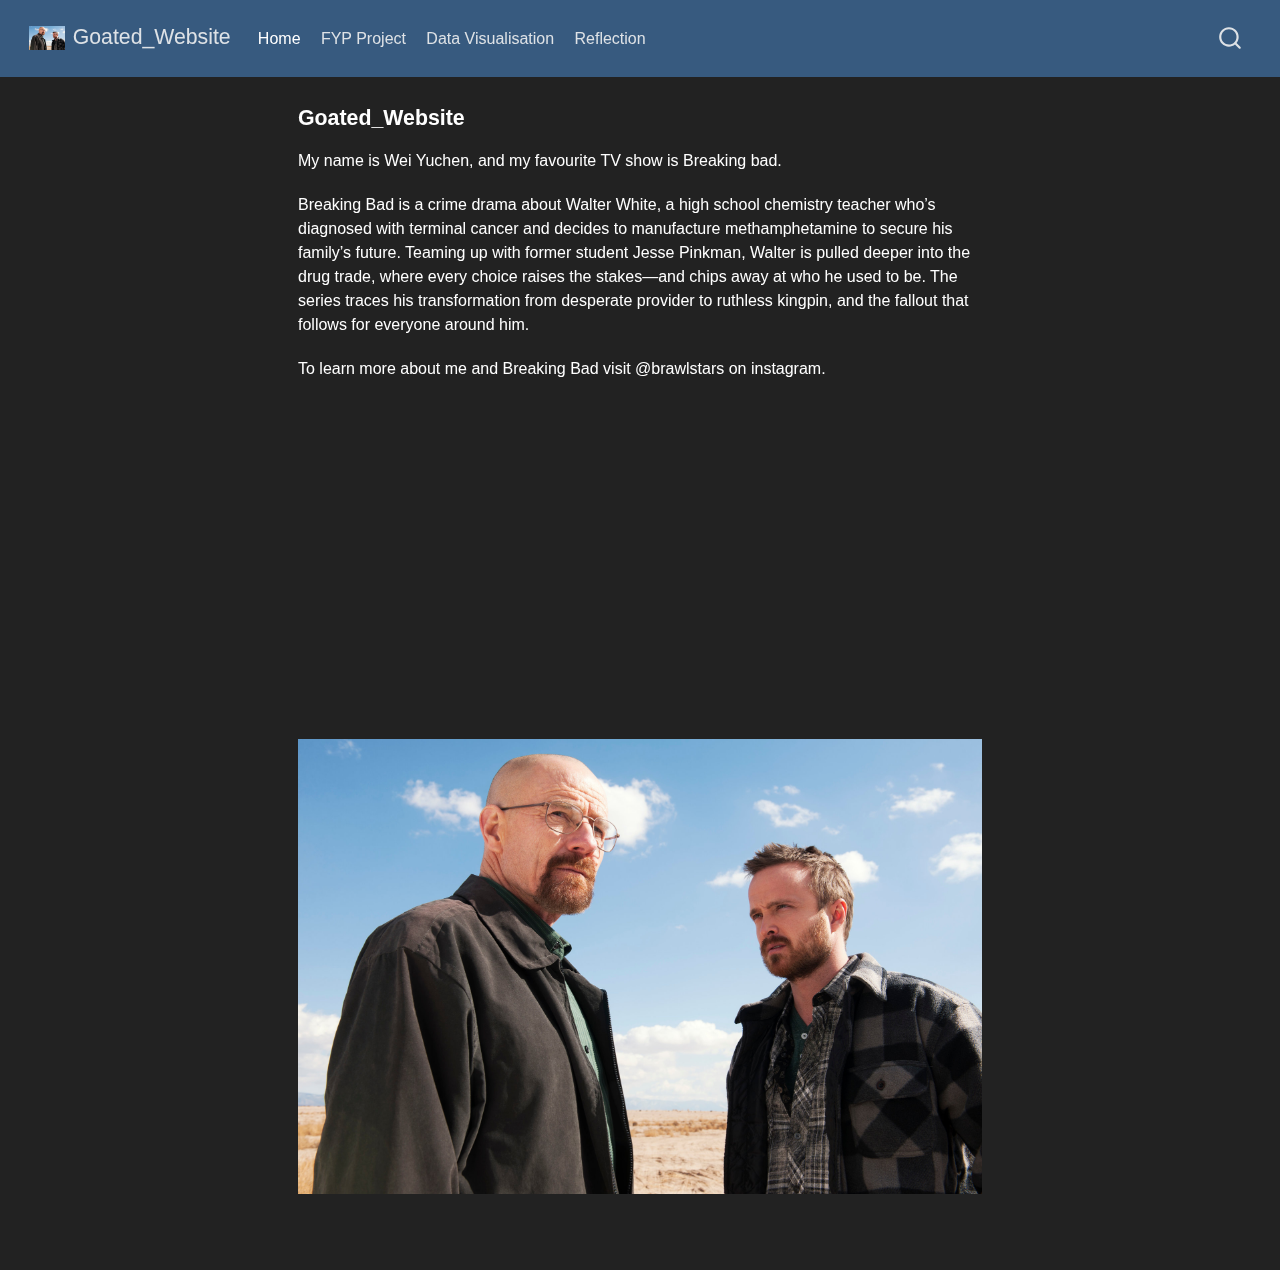
<file: docs/index.html>
<!DOCTYPE html>
<html xmlns="http://www.w3.org/1999/xhtml" lang="en" xml:lang="en"><head>

<meta charset="utf-8">
<meta name="generator" content="quarto-1.8.26">

<meta name="viewport" content="width=device-width, initial-scale=1.0, user-scalable=yes">


<title>Goated_Website</title>
<style>
code{white-space: pre-wrap;}
span.smallcaps{font-variant: small-caps;}
div.columns{display: flex; gap: min(4vw, 1.5em);}
div.column{flex: auto; overflow-x: auto;}
div.hanging-indent{margin-left: 1.5em; text-indent: -1.5em;}
ul.task-list{list-style: none;}
ul.task-list li input[type="checkbox"] {
  width: 0.8em;
  margin: 0 0.8em 0.2em -1em; /* quarto-specific, see https://github.com/quarto-dev/quarto-cli/issues/4556 */ 
  vertical-align: middle;
}
</style>


<script src="site_libs/quarto-nav/quarto-nav.js"></script>
<script src="site_libs/quarto-nav/headroom.min.js"></script>
<script src="site_libs/clipboard/clipboard.min.js"></script>
<script src="site_libs/quarto-search/autocomplete.umd.js"></script>
<script src="site_libs/quarto-search/fuse.min.js"></script>
<script src="site_libs/quarto-search/quarto-search.js"></script>
<meta name="quarto:offset" content="./">
<link href="./favicon.png" rel="icon" type="image/png">
<script src="site_libs/quarto-html/quarto.js" type="module"></script>
<script src="site_libs/quarto-html/tabsets/tabsets.js" type="module"></script>
<script src="site_libs/quarto-html/axe/axe-check.js" type="module"></script>
<script src="site_libs/quarto-html/popper.min.js"></script>
<script src="site_libs/quarto-html/tippy.umd.min.js"></script>
<script src="site_libs/quarto-html/anchor.min.js"></script>
<link href="site_libs/quarto-html/tippy.css" rel="stylesheet">
<link href="site_libs/quarto-html/quarto-syntax-highlighting-dark-b758ccaa5987ceb1b75504551e579abf.css" rel="stylesheet" id="quarto-text-highlighting-styles">
<script src="site_libs/bootstrap/bootstrap.min.js"></script>
<link href="site_libs/bootstrap/bootstrap-icons.css" rel="stylesheet">
<link href="site_libs/bootstrap/bootstrap-0774fc528949661fb60d8774007a227f.min.css" rel="stylesheet" append-hash="true" id="quarto-bootstrap" data-mode="dark">
<script id="quarto-search-options" type="application/json">{
  "location": "navbar",
  "copy-button": false,
  "collapse-after": 3,
  "panel-placement": "end",
  "type": "overlay",
  "limit": 50,
  "keyboard-shortcut": [
    "f",
    "/",
    "s"
  ],
  "show-item-context": false,
  "language": {
    "search-no-results-text": "No results",
    "search-matching-documents-text": "matching documents",
    "search-copy-link-title": "Copy link to search",
    "search-hide-matches-text": "Hide additional matches",
    "search-more-match-text": "more match in this document",
    "search-more-matches-text": "more matches in this document",
    "search-clear-button-title": "Clear",
    "search-text-placeholder": "",
    "search-detached-cancel-button-title": "Cancel",
    "search-submit-button-title": "Submit",
    "search-label": "Search"
  }
}</script>


<link rel="stylesheet" href="styles.css">
</head>

<body class="floating nav-fixed quarto-light">

<div id="quarto-search-results"></div>
  <header id="quarto-header" class="headroom fixed-top">
    <nav class="navbar navbar-expand-lg " data-bs-theme="dark">
      <div class="navbar-container container-fluid">
      <div class="navbar-brand-container mx-auto">
    <a href="./index.html" class="navbar-brand navbar-brand-logo">
    <img src="./logo.png" alt="" class="navbar-logo light-content">
    <img src="./logo.png" alt="" class="navbar-logo dark-content">
    </a>
    <a class="navbar-brand" href="./index.html">
    <span class="navbar-title">Goated_Website</span>
    </a>
  </div>
            <div id="quarto-search" class="" title="Search"></div>
          <button class="navbar-toggler" type="button" data-bs-toggle="collapse" data-bs-target="#navbarCollapse" aria-controls="navbarCollapse" role="menu" aria-expanded="false" aria-label="Toggle navigation" onclick="if (window.quartoToggleHeadroom) { window.quartoToggleHeadroom(); }">
  <span class="navbar-toggler-icon"></span>
</button>
          <div class="collapse navbar-collapse" id="navbarCollapse">
            <ul class="navbar-nav navbar-nav-scroll me-auto">
  <li class="nav-item">
    <a class="nav-link active" href="./index.html" aria-current="page"> 
<span class="menu-text">Home</span></a>
  </li>  
  <li class="nav-item">
    <a class="nav-link" href="./about.html"> 
<span class="menu-text">FYP Project</span></a>
  </li>  
  <li class="nav-item">
    <a class="nav-link" href="./newpage.html"> 
<span class="menu-text">Data Visualisation</span></a>
  </li>  
  <li class="nav-item">
    <a class="nav-link" href="./new2.html"> 
<span class="menu-text">Reflection</span></a>
  </li>  
</ul>
          </div> <!-- /navcollapse -->
            <div class="quarto-navbar-tools">
</div>
      </div> <!-- /container-fluid -->
    </nav>
</header>
<!-- content -->
<div id="quarto-content" class="quarto-container page-columns page-rows-contents page-layout-article page-navbar">
<!-- sidebar -->
  <nav id="quarto-sidebar" class="sidebar collapse collapse-horizontal quarto-sidebar-collapse-item sidebar-navigation floating overflow-auto">
    
</nav>
<div id="quarto-sidebar-glass" class="quarto-sidebar-collapse-item" data-bs-toggle="collapse" data-bs-target=".quarto-sidebar-collapse-item"></div>
<!-- margin-sidebar -->
    <div id="quarto-margin-sidebar" class="sidebar margin-sidebar zindex-bottom">
    </div>
<!-- main -->
<main class="content" id="quarto-document-content">

<header id="title-block-header" class="quarto-title-block default">
<div class="quarto-title">
<h1 class="title">Goated_Website</h1>
</div>



<div class="quarto-title-meta">

    
  
    
  </div>
  


</header>


My name is Wei Yuchen, and my favourite TV show is Breaking bad.
<div style="margin-top: 20px;">

</div>
Breaking Bad is a crime drama about Walter White, a high school chemistry teacher who’s diagnosed with terminal cancer and decides to manufacture methamphetamine to secure his family’s future. Teaming up with former student Jesse Pinkman, Walter is pulled deeper into the drug trade, where every choice raises the stakes—and chips away at who he used to be. The series traces his transformation from desperate provider to ruthless kingpin, and the fallout that follows for everyone around him.
<div style="margin-top: 20px;">

</div>
To learn more about me and Breaking Bad visit <span class="citation" data-cites="brawlstars">@brawlstars</span> on instagram.
<div style="margin-top: 20px;">

</div>
<iframe width="560" height="315" src="https://www.youtube.com/embed/WsqdmqRgrIc" title="YouTube video player" frameborder="0" allow="accelerometer; autoplay; clipboard-write; encrypted-media; gyroscope; picture-in-picture; web-share" allowfullscreen="">
</iframe>
<p><img src="logo.png" class="img-fluid"></p>



</main> <!-- /main -->
<script id="quarto-html-after-body" type="application/javascript">
  window.document.addEventListener("DOMContentLoaded", function (event) {
    const icon = "";
    const anchorJS = new window.AnchorJS();
    anchorJS.options = {
      placement: 'right',
      icon: icon
    };
    anchorJS.add('.anchored');
    const isCodeAnnotation = (el) => {
      for (const clz of el.classList) {
        if (clz.startsWith('code-annotation-')) {                     
          return true;
        }
      }
      return false;
    }
    const onCopySuccess = function(e) {
      // button target
      const button = e.trigger;
      // don't keep focus
      button.blur();
      // flash "checked"
      button.classList.add('code-copy-button-checked');
      var currentTitle = button.getAttribute("title");
      button.setAttribute("title", "Copied!");
      let tooltip;
      if (window.bootstrap) {
        button.setAttribute("data-bs-toggle", "tooltip");
        button.setAttribute("data-bs-placement", "left");
        button.setAttribute("data-bs-title", "Copied!");
        tooltip = new bootstrap.Tooltip(button, 
          { trigger: "manual", 
            customClass: "code-copy-button-tooltip",
            offset: [0, -8]});
        tooltip.show();    
      }
      setTimeout(function() {
        if (tooltip) {
          tooltip.hide();
          button.removeAttribute("data-bs-title");
          button.removeAttribute("data-bs-toggle");
          button.removeAttribute("data-bs-placement");
        }
        button.setAttribute("title", currentTitle);
        button.classList.remove('code-copy-button-checked');
      }, 1000);
      // clear code selection
      e.clearSelection();
    }
    const getTextToCopy = function(trigger) {
      const outerScaffold = trigger.parentElement.cloneNode(true);
      const codeEl = outerScaffold.querySelector('code');
      for (const childEl of codeEl.children) {
        if (isCodeAnnotation(childEl)) {
          childEl.remove();
        }
      }
      return codeEl.innerText;
    }
    const clipboard = new window.ClipboardJS('.code-copy-button:not([data-in-quarto-modal])', {
      text: getTextToCopy
    });
    clipboard.on('success', onCopySuccess);
    if (window.document.getElementById('quarto-embedded-source-code-modal')) {
      const clipboardModal = new window.ClipboardJS('.code-copy-button[data-in-quarto-modal]', {
        text: getTextToCopy,
        container: window.document.getElementById('quarto-embedded-source-code-modal')
      });
      clipboardModal.on('success', onCopySuccess);
    }
      var localhostRegex = new RegExp(/^(?:http|https):\/\/localhost\:?[0-9]*\//);
      var mailtoRegex = new RegExp(/^mailto:/);
        var filterRegex = new RegExp('/' + window.location.host + '/');
      var isInternal = (href) => {
          return filterRegex.test(href) || localhostRegex.test(href) || mailtoRegex.test(href);
      }
      // Inspect non-navigation links and adorn them if external
     var links = window.document.querySelectorAll('a[href]:not(.nav-link):not(.navbar-brand):not(.toc-action):not(.sidebar-link):not(.sidebar-item-toggle):not(.pagination-link):not(.no-external):not([aria-hidden]):not(.dropdown-item):not(.quarto-navigation-tool):not(.about-link)');
      for (var i=0; i<links.length; i++) {
        const link = links[i];
        if (!isInternal(link.href)) {
          // undo the damage that might have been done by quarto-nav.js in the case of
          // links that we want to consider external
          if (link.dataset.originalHref !== undefined) {
            link.href = link.dataset.originalHref;
          }
        }
      }
    function tippyHover(el, contentFn, onTriggerFn, onUntriggerFn) {
      const config = {
        allowHTML: true,
        maxWidth: 500,
        delay: 100,
        arrow: false,
        appendTo: function(el) {
            return el.parentElement;
        },
        interactive: true,
        interactiveBorder: 10,
        theme: 'quarto',
        placement: 'bottom-start',
      };
      if (contentFn) {
        config.content = contentFn;
      }
      if (onTriggerFn) {
        config.onTrigger = onTriggerFn;
      }
      if (onUntriggerFn) {
        config.onUntrigger = onUntriggerFn;
      }
      window.tippy(el, config); 
    }
    const noterefs = window.document.querySelectorAll('a[role="doc-noteref"]');
    for (var i=0; i<noterefs.length; i++) {
      const ref = noterefs[i];
      tippyHover(ref, function() {
        // use id or data attribute instead here
        let href = ref.getAttribute('data-footnote-href') || ref.getAttribute('href');
        try { href = new URL(href).hash; } catch {}
        const id = href.replace(/^#\/?/, "");
        const note = window.document.getElementById(id);
        if (note) {
          return note.innerHTML;
        } else {
          return "";
        }
      });
    }
    const xrefs = window.document.querySelectorAll('a.quarto-xref');
    const processXRef = (id, note) => {
      // Strip column container classes
      const stripColumnClz = (el) => {
        el.classList.remove("page-full", "page-columns");
        if (el.children) {
          for (const child of el.children) {
            stripColumnClz(child);
          }
        }
      }
      stripColumnClz(note)
      if (id === null || id.startsWith('sec-')) {
        // Special case sections, only their first couple elements
        const container = document.createElement("div");
        if (note.children && note.children.length > 2) {
          container.appendChild(note.children[0].cloneNode(true));
          for (let i = 1; i < note.children.length; i++) {
            const child = note.children[i];
            if (child.tagName === "P" && child.innerText === "") {
              continue;
            } else {
              container.appendChild(child.cloneNode(true));
              break;
            }
          }
          if (window.Quarto?.typesetMath) {
            window.Quarto.typesetMath(container);
          }
          return container.innerHTML
        } else {
          if (window.Quarto?.typesetMath) {
            window.Quarto.typesetMath(note);
          }
          return note.innerHTML;
        }
      } else {
        // Remove any anchor links if they are present
        const anchorLink = note.querySelector('a.anchorjs-link');
        if (anchorLink) {
          anchorLink.remove();
        }
        if (window.Quarto?.typesetMath) {
          window.Quarto.typesetMath(note);
        }
        if (note.classList.contains("callout")) {
          return note.outerHTML;
        } else {
          return note.innerHTML;
        }
      }
    }
    for (var i=0; i<xrefs.length; i++) {
      const xref = xrefs[i];
      tippyHover(xref, undefined, function(instance) {
        instance.disable();
        let url = xref.getAttribute('href');
        let hash = undefined; 
        if (url.startsWith('#')) {
          hash = url;
        } else {
          try { hash = new URL(url).hash; } catch {}
        }
        if (hash) {
          const id = hash.replace(/^#\/?/, "");
          const note = window.document.getElementById(id);
          if (note !== null) {
            try {
              const html = processXRef(id, note.cloneNode(true));
              instance.setContent(html);
            } finally {
              instance.enable();
              instance.show();
            }
          } else {
            // See if we can fetch this
            fetch(url.split('#')[0])
            .then(res => res.text())
            .then(html => {
              const parser = new DOMParser();
              const htmlDoc = parser.parseFromString(html, "text/html");
              const note = htmlDoc.getElementById(id);
              if (note !== null) {
                const html = processXRef(id, note);
                instance.setContent(html);
              } 
            }).finally(() => {
              instance.enable();
              instance.show();
            });
          }
        } else {
          // See if we can fetch a full url (with no hash to target)
          // This is a special case and we should probably do some content thinning / targeting
          fetch(url)
          .then(res => res.text())
          .then(html => {
            const parser = new DOMParser();
            const htmlDoc = parser.parseFromString(html, "text/html");
            const note = htmlDoc.querySelector('main.content');
            if (note !== null) {
              // This should only happen for chapter cross references
              // (since there is no id in the URL)
              // remove the first header
              if (note.children.length > 0 && note.children[0].tagName === "HEADER") {
                note.children[0].remove();
              }
              const html = processXRef(null, note);
              instance.setContent(html);
            } 
          }).finally(() => {
            instance.enable();
            instance.show();
          });
        }
      }, function(instance) {
      });
    }
        let selectedAnnoteEl;
        const selectorForAnnotation = ( cell, annotation) => {
          let cellAttr = 'data-code-cell="' + cell + '"';
          let lineAttr = 'data-code-annotation="' +  annotation + '"';
          const selector = 'span[' + cellAttr + '][' + lineAttr + ']';
          return selector;
        }
        const selectCodeLines = (annoteEl) => {
          const doc = window.document;
          const targetCell = annoteEl.getAttribute("data-target-cell");
          const targetAnnotation = annoteEl.getAttribute("data-target-annotation");
          const annoteSpan = window.document.querySelector(selectorForAnnotation(targetCell, targetAnnotation));
          const lines = annoteSpan.getAttribute("data-code-lines").split(",");
          const lineIds = lines.map((line) => {
            return targetCell + "-" + line;
          })
          let top = null;
          let height = null;
          let parent = null;
          if (lineIds.length > 0) {
              //compute the position of the single el (top and bottom and make a div)
              const el = window.document.getElementById(lineIds[0]);
              top = el.offsetTop;
              height = el.offsetHeight;
              parent = el.parentElement.parentElement;
            if (lineIds.length > 1) {
              const lastEl = window.document.getElementById(lineIds[lineIds.length - 1]);
              const bottom = lastEl.offsetTop + lastEl.offsetHeight;
              height = bottom - top;
            }
            if (top !== null && height !== null && parent !== null) {
              // cook up a div (if necessary) and position it 
              let div = window.document.getElementById("code-annotation-line-highlight");
              if (div === null) {
                div = window.document.createElement("div");
                div.setAttribute("id", "code-annotation-line-highlight");
                div.style.position = 'absolute';
                parent.appendChild(div);
              }
              div.style.top = top - 2 + "px";
              div.style.height = height + 4 + "px";
              div.style.left = 0;
              let gutterDiv = window.document.getElementById("code-annotation-line-highlight-gutter");
              if (gutterDiv === null) {
                gutterDiv = window.document.createElement("div");
                gutterDiv.setAttribute("id", "code-annotation-line-highlight-gutter");
                gutterDiv.style.position = 'absolute';
                const codeCell = window.document.getElementById(targetCell);
                const gutter = codeCell.querySelector('.code-annotation-gutter');
                gutter.appendChild(gutterDiv);
              }
              gutterDiv.style.top = top - 2 + "px";
              gutterDiv.style.height = height + 4 + "px";
            }
            selectedAnnoteEl = annoteEl;
          }
        };
        const unselectCodeLines = () => {
          const elementsIds = ["code-annotation-line-highlight", "code-annotation-line-highlight-gutter"];
          elementsIds.forEach((elId) => {
            const div = window.document.getElementById(elId);
            if (div) {
              div.remove();
            }
          });
          selectedAnnoteEl = undefined;
        };
          // Handle positioning of the toggle
      window.addEventListener(
        "resize",
        throttle(() => {
          elRect = undefined;
          if (selectedAnnoteEl) {
            selectCodeLines(selectedAnnoteEl);
          }
        }, 10)
      );
      function throttle(fn, ms) {
      let throttle = false;
      let timer;
        return (...args) => {
          if(!throttle) { // first call gets through
              fn.apply(this, args);
              throttle = true;
          } else { // all the others get throttled
              if(timer) clearTimeout(timer); // cancel #2
              timer = setTimeout(() => {
                fn.apply(this, args);
                timer = throttle = false;
              }, ms);
          }
        };
      }
        // Attach click handler to the DT
        const annoteDls = window.document.querySelectorAll('dt[data-target-cell]');
        for (const annoteDlNode of annoteDls) {
          annoteDlNode.addEventListener('click', (event) => {
            const clickedEl = event.target;
            if (clickedEl !== selectedAnnoteEl) {
              unselectCodeLines();
              const activeEl = window.document.querySelector('dt[data-target-cell].code-annotation-active');
              if (activeEl) {
                activeEl.classList.remove('code-annotation-active');
              }
              selectCodeLines(clickedEl);
              clickedEl.classList.add('code-annotation-active');
            } else {
              // Unselect the line
              unselectCodeLines();
              clickedEl.classList.remove('code-annotation-active');
            }
          });
        }
    const findCites = (el) => {
      const parentEl = el.parentElement;
      if (parentEl) {
        const cites = parentEl.dataset.cites;
        if (cites) {
          return {
            el,
            cites: cites.split(' ')
          };
        } else {
          return findCites(el.parentElement)
        }
      } else {
        return undefined;
      }
    };
    var bibliorefs = window.document.querySelectorAll('a[role="doc-biblioref"]');
    for (var i=0; i<bibliorefs.length; i++) {
      const ref = bibliorefs[i];
      const citeInfo = findCites(ref);
      if (citeInfo) {
        tippyHover(citeInfo.el, function() {
          var popup = window.document.createElement('div');
          citeInfo.cites.forEach(function(cite) {
            var citeDiv = window.document.createElement('div');
            citeDiv.classList.add('hanging-indent');
            citeDiv.classList.add('csl-entry');
            var biblioDiv = window.document.getElementById('ref-' + cite);
            if (biblioDiv) {
              citeDiv.innerHTML = biblioDiv.innerHTML;
            }
            popup.appendChild(citeDiv);
          });
          return popup.innerHTML;
        });
      }
    }
  });
  </script>
</div> <!-- /content -->




</body></html>
</file>
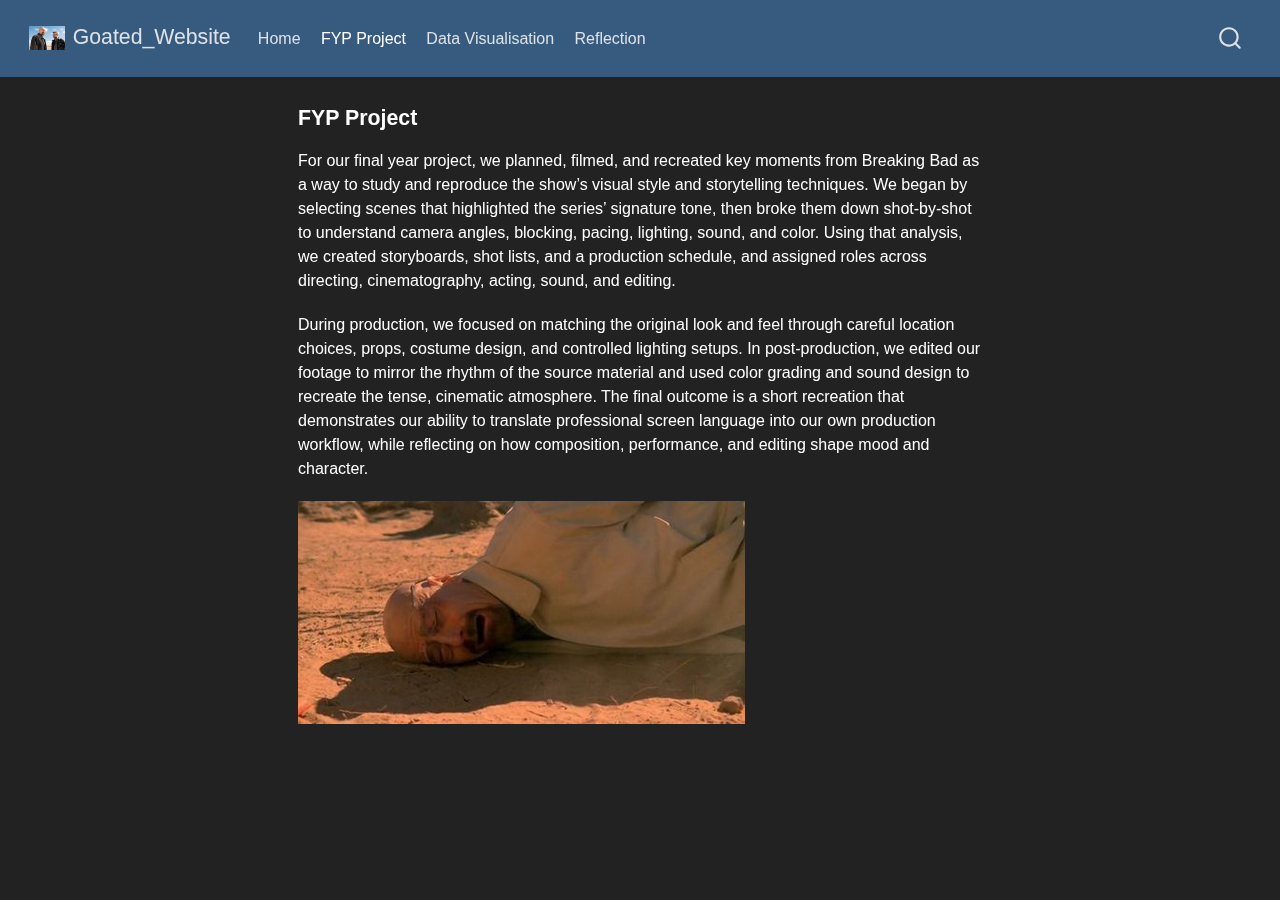
<file: docs/about.html>
<!DOCTYPE html>
<html xmlns="http://www.w3.org/1999/xhtml" lang="en" xml:lang="en"><head>

<meta charset="utf-8">
<meta name="generator" content="quarto-1.8.26">

<meta name="viewport" content="width=device-width, initial-scale=1.0, user-scalable=yes">


<title>FYP Project – Goated_Website</title>
<style>
code{white-space: pre-wrap;}
span.smallcaps{font-variant: small-caps;}
div.columns{display: flex; gap: min(4vw, 1.5em);}
div.column{flex: auto; overflow-x: auto;}
div.hanging-indent{margin-left: 1.5em; text-indent: -1.5em;}
ul.task-list{list-style: none;}
ul.task-list li input[type="checkbox"] {
  width: 0.8em;
  margin: 0 0.8em 0.2em -1em; /* quarto-specific, see https://github.com/quarto-dev/quarto-cli/issues/4556 */ 
  vertical-align: middle;
}
</style>


<script src="site_libs/quarto-nav/quarto-nav.js"></script>
<script src="site_libs/quarto-nav/headroom.min.js"></script>
<script src="site_libs/clipboard/clipboard.min.js"></script>
<script src="site_libs/quarto-search/autocomplete.umd.js"></script>
<script src="site_libs/quarto-search/fuse.min.js"></script>
<script src="site_libs/quarto-search/quarto-search.js"></script>
<meta name="quarto:offset" content="./">
<link href="./favicon.png" rel="icon" type="image/png">
<script src="site_libs/quarto-html/quarto.js" type="module"></script>
<script src="site_libs/quarto-html/tabsets/tabsets.js" type="module"></script>
<script src="site_libs/quarto-html/axe/axe-check.js" type="module"></script>
<script src="site_libs/quarto-html/popper.min.js"></script>
<script src="site_libs/quarto-html/tippy.umd.min.js"></script>
<script src="site_libs/quarto-html/anchor.min.js"></script>
<link href="site_libs/quarto-html/tippy.css" rel="stylesheet">
<link href="site_libs/quarto-html/quarto-syntax-highlighting-dark-b758ccaa5987ceb1b75504551e579abf.css" rel="stylesheet" id="quarto-text-highlighting-styles">
<script src="site_libs/bootstrap/bootstrap.min.js"></script>
<link href="site_libs/bootstrap/bootstrap-icons.css" rel="stylesheet">
<link href="site_libs/bootstrap/bootstrap-0774fc528949661fb60d8774007a227f.min.css" rel="stylesheet" append-hash="true" id="quarto-bootstrap" data-mode="dark">
<script id="quarto-search-options" type="application/json">{
  "location": "navbar",
  "copy-button": false,
  "collapse-after": 3,
  "panel-placement": "end",
  "type": "overlay",
  "limit": 50,
  "keyboard-shortcut": [
    "f",
    "/",
    "s"
  ],
  "show-item-context": false,
  "language": {
    "search-no-results-text": "No results",
    "search-matching-documents-text": "matching documents",
    "search-copy-link-title": "Copy link to search",
    "search-hide-matches-text": "Hide additional matches",
    "search-more-match-text": "more match in this document",
    "search-more-matches-text": "more matches in this document",
    "search-clear-button-title": "Clear",
    "search-text-placeholder": "",
    "search-detached-cancel-button-title": "Cancel",
    "search-submit-button-title": "Submit",
    "search-label": "Search"
  }
}</script>


<link rel="stylesheet" href="styles.css">
</head>

<body class="floating nav-fixed quarto-light">

<div id="quarto-search-results"></div>
  <header id="quarto-header" class="headroom fixed-top">
    <nav class="navbar navbar-expand-lg " data-bs-theme="dark">
      <div class="navbar-container container-fluid">
      <div class="navbar-brand-container mx-auto">
    <a href="./index.html" class="navbar-brand navbar-brand-logo">
    <img src="./logo.png" alt="" class="navbar-logo light-content">
    <img src="./logo.png" alt="" class="navbar-logo dark-content">
    </a>
    <a class="navbar-brand" href="./index.html">
    <span class="navbar-title">Goated_Website</span>
    </a>
  </div>
            <div id="quarto-search" class="" title="Search"></div>
          <button class="navbar-toggler" type="button" data-bs-toggle="collapse" data-bs-target="#navbarCollapse" aria-controls="navbarCollapse" role="menu" aria-expanded="false" aria-label="Toggle navigation" onclick="if (window.quartoToggleHeadroom) { window.quartoToggleHeadroom(); }">
  <span class="navbar-toggler-icon"></span>
</button>
          <div class="collapse navbar-collapse" id="navbarCollapse">
            <ul class="navbar-nav navbar-nav-scroll me-auto">
  <li class="nav-item">
    <a class="nav-link" href="./index.html"> 
<span class="menu-text">Home</span></a>
  </li>  
  <li class="nav-item">
    <a class="nav-link active" href="./about.html" aria-current="page"> 
<span class="menu-text">FYP Project</span></a>
  </li>  
  <li class="nav-item">
    <a class="nav-link" href="./newpage.html"> 
<span class="menu-text">Data Visualisation</span></a>
  </li>  
  <li class="nav-item">
    <a class="nav-link" href="./new2.html"> 
<span class="menu-text">Reflection</span></a>
  </li>  
</ul>
          </div> <!-- /navcollapse -->
            <div class="quarto-navbar-tools">
</div>
      </div> <!-- /container-fluid -->
    </nav>
</header>
<!-- content -->
<div id="quarto-content" class="quarto-container page-columns page-rows-contents page-layout-article page-navbar">
<!-- sidebar -->
  <nav id="quarto-sidebar" class="sidebar collapse collapse-horizontal quarto-sidebar-collapse-item sidebar-navigation floating overflow-auto">
    
</nav>
<div id="quarto-sidebar-glass" class="quarto-sidebar-collapse-item" data-bs-toggle="collapse" data-bs-target=".quarto-sidebar-collapse-item"></div>
<!-- margin-sidebar -->
    <div id="quarto-margin-sidebar" class="sidebar margin-sidebar zindex-bottom">
    </div>
<!-- main -->
<main class="content" id="quarto-document-content">

<header id="title-block-header" class="quarto-title-block default">
<div class="quarto-title">
<h1 class="title">FYP Project</h1>
</div>



<div class="quarto-title-meta">

    
  
    
  </div>
  


</header>


For our final year project, we planned, filmed, and recreated key moments from Breaking Bad as a way to study and reproduce the show’s visual style and storytelling techniques. We began by selecting scenes that highlighted the series’ signature tone, then broke them down shot-by-shot to understand camera angles, blocking, pacing, lighting, sound, and color. Using that analysis, we created storyboards, shot lists, and a production schedule, and assigned roles across directing, cinematography, acting, sound, and editing.
<div style="margin-top: 20px;">

</div>
During production, we focused on matching the original look and feel through careful location choices, props, costume design, and controlled lighting setups. In post-production, we edited our footage to mirror the rhythm of the source material and used color grading and sound design to recreate the tense, cinematic atmosphere. The final outcome is a short recreation that demonstrates our ability to translate professional screen language into our own production workflow, while reflecting on how composition, performance, and editing shape mood and character.
<div style="margin-top: 20px;">

</div>
<p><img src="ozymandias.png" class="img-fluid"></p>



</main> <!-- /main -->
<script id="quarto-html-after-body" type="application/javascript">
  window.document.addEventListener("DOMContentLoaded", function (event) {
    const icon = "";
    const anchorJS = new window.AnchorJS();
    anchorJS.options = {
      placement: 'right',
      icon: icon
    };
    anchorJS.add('.anchored');
    const isCodeAnnotation = (el) => {
      for (const clz of el.classList) {
        if (clz.startsWith('code-annotation-')) {                     
          return true;
        }
      }
      return false;
    }
    const onCopySuccess = function(e) {
      // button target
      const button = e.trigger;
      // don't keep focus
      button.blur();
      // flash "checked"
      button.classList.add('code-copy-button-checked');
      var currentTitle = button.getAttribute("title");
      button.setAttribute("title", "Copied!");
      let tooltip;
      if (window.bootstrap) {
        button.setAttribute("data-bs-toggle", "tooltip");
        button.setAttribute("data-bs-placement", "left");
        button.setAttribute("data-bs-title", "Copied!");
        tooltip = new bootstrap.Tooltip(button, 
          { trigger: "manual", 
            customClass: "code-copy-button-tooltip",
            offset: [0, -8]});
        tooltip.show();    
      }
      setTimeout(function() {
        if (tooltip) {
          tooltip.hide();
          button.removeAttribute("data-bs-title");
          button.removeAttribute("data-bs-toggle");
          button.removeAttribute("data-bs-placement");
        }
        button.setAttribute("title", currentTitle);
        button.classList.remove('code-copy-button-checked');
      }, 1000);
      // clear code selection
      e.clearSelection();
    }
    const getTextToCopy = function(trigger) {
      const outerScaffold = trigger.parentElement.cloneNode(true);
      const codeEl = outerScaffold.querySelector('code');
      for (const childEl of codeEl.children) {
        if (isCodeAnnotation(childEl)) {
          childEl.remove();
        }
      }
      return codeEl.innerText;
    }
    const clipboard = new window.ClipboardJS('.code-copy-button:not([data-in-quarto-modal])', {
      text: getTextToCopy
    });
    clipboard.on('success', onCopySuccess);
    if (window.document.getElementById('quarto-embedded-source-code-modal')) {
      const clipboardModal = new window.ClipboardJS('.code-copy-button[data-in-quarto-modal]', {
        text: getTextToCopy,
        container: window.document.getElementById('quarto-embedded-source-code-modal')
      });
      clipboardModal.on('success', onCopySuccess);
    }
      var localhostRegex = new RegExp(/^(?:http|https):\/\/localhost\:?[0-9]*\//);
      var mailtoRegex = new RegExp(/^mailto:/);
        var filterRegex = new RegExp('/' + window.location.host + '/');
      var isInternal = (href) => {
          return filterRegex.test(href) || localhostRegex.test(href) || mailtoRegex.test(href);
      }
      // Inspect non-navigation links and adorn them if external
     var links = window.document.querySelectorAll('a[href]:not(.nav-link):not(.navbar-brand):not(.toc-action):not(.sidebar-link):not(.sidebar-item-toggle):not(.pagination-link):not(.no-external):not([aria-hidden]):not(.dropdown-item):not(.quarto-navigation-tool):not(.about-link)');
      for (var i=0; i<links.length; i++) {
        const link = links[i];
        if (!isInternal(link.href)) {
          // undo the damage that might have been done by quarto-nav.js in the case of
          // links that we want to consider external
          if (link.dataset.originalHref !== undefined) {
            link.href = link.dataset.originalHref;
          }
        }
      }
    function tippyHover(el, contentFn, onTriggerFn, onUntriggerFn) {
      const config = {
        allowHTML: true,
        maxWidth: 500,
        delay: 100,
        arrow: false,
        appendTo: function(el) {
            return el.parentElement;
        },
        interactive: true,
        interactiveBorder: 10,
        theme: 'quarto',
        placement: 'bottom-start',
      };
      if (contentFn) {
        config.content = contentFn;
      }
      if (onTriggerFn) {
        config.onTrigger = onTriggerFn;
      }
      if (onUntriggerFn) {
        config.onUntrigger = onUntriggerFn;
      }
      window.tippy(el, config); 
    }
    const noterefs = window.document.querySelectorAll('a[role="doc-noteref"]');
    for (var i=0; i<noterefs.length; i++) {
      const ref = noterefs[i];
      tippyHover(ref, function() {
        // use id or data attribute instead here
        let href = ref.getAttribute('data-footnote-href') || ref.getAttribute('href');
        try { href = new URL(href).hash; } catch {}
        const id = href.replace(/^#\/?/, "");
        const note = window.document.getElementById(id);
        if (note) {
          return note.innerHTML;
        } else {
          return "";
        }
      });
    }
    const xrefs = window.document.querySelectorAll('a.quarto-xref');
    const processXRef = (id, note) => {
      // Strip column container classes
      const stripColumnClz = (el) => {
        el.classList.remove("page-full", "page-columns");
        if (el.children) {
          for (const child of el.children) {
            stripColumnClz(child);
          }
        }
      }
      stripColumnClz(note)
      if (id === null || id.startsWith('sec-')) {
        // Special case sections, only their first couple elements
        const container = document.createElement("div");
        if (note.children && note.children.length > 2) {
          container.appendChild(note.children[0].cloneNode(true));
          for (let i = 1; i < note.children.length; i++) {
            const child = note.children[i];
            if (child.tagName === "P" && child.innerText === "") {
              continue;
            } else {
              container.appendChild(child.cloneNode(true));
              break;
            }
          }
          if (window.Quarto?.typesetMath) {
            window.Quarto.typesetMath(container);
          }
          return container.innerHTML
        } else {
          if (window.Quarto?.typesetMath) {
            window.Quarto.typesetMath(note);
          }
          return note.innerHTML;
        }
      } else {
        // Remove any anchor links if they are present
        const anchorLink = note.querySelector('a.anchorjs-link');
        if (anchorLink) {
          anchorLink.remove();
        }
        if (window.Quarto?.typesetMath) {
          window.Quarto.typesetMath(note);
        }
        if (note.classList.contains("callout")) {
          return note.outerHTML;
        } else {
          return note.innerHTML;
        }
      }
    }
    for (var i=0; i<xrefs.length; i++) {
      const xref = xrefs[i];
      tippyHover(xref, undefined, function(instance) {
        instance.disable();
        let url = xref.getAttribute('href');
        let hash = undefined; 
        if (url.startsWith('#')) {
          hash = url;
        } else {
          try { hash = new URL(url).hash; } catch {}
        }
        if (hash) {
          const id = hash.replace(/^#\/?/, "");
          const note = window.document.getElementById(id);
          if (note !== null) {
            try {
              const html = processXRef(id, note.cloneNode(true));
              instance.setContent(html);
            } finally {
              instance.enable();
              instance.show();
            }
          } else {
            // See if we can fetch this
            fetch(url.split('#')[0])
            .then(res => res.text())
            .then(html => {
              const parser = new DOMParser();
              const htmlDoc = parser.parseFromString(html, "text/html");
              const note = htmlDoc.getElementById(id);
              if (note !== null) {
                const html = processXRef(id, note);
                instance.setContent(html);
              } 
            }).finally(() => {
              instance.enable();
              instance.show();
            });
          }
        } else {
          // See if we can fetch a full url (with no hash to target)
          // This is a special case and we should probably do some content thinning / targeting
          fetch(url)
          .then(res => res.text())
          .then(html => {
            const parser = new DOMParser();
            const htmlDoc = parser.parseFromString(html, "text/html");
            const note = htmlDoc.querySelector('main.content');
            if (note !== null) {
              // This should only happen for chapter cross references
              // (since there is no id in the URL)
              // remove the first header
              if (note.children.length > 0 && note.children[0].tagName === "HEADER") {
                note.children[0].remove();
              }
              const html = processXRef(null, note);
              instance.setContent(html);
            } 
          }).finally(() => {
            instance.enable();
            instance.show();
          });
        }
      }, function(instance) {
      });
    }
        let selectedAnnoteEl;
        const selectorForAnnotation = ( cell, annotation) => {
          let cellAttr = 'data-code-cell="' + cell + '"';
          let lineAttr = 'data-code-annotation="' +  annotation + '"';
          const selector = 'span[' + cellAttr + '][' + lineAttr + ']';
          return selector;
        }
        const selectCodeLines = (annoteEl) => {
          const doc = window.document;
          const targetCell = annoteEl.getAttribute("data-target-cell");
          const targetAnnotation = annoteEl.getAttribute("data-target-annotation");
          const annoteSpan = window.document.querySelector(selectorForAnnotation(targetCell, targetAnnotation));
          const lines = annoteSpan.getAttribute("data-code-lines").split(",");
          const lineIds = lines.map((line) => {
            return targetCell + "-" + line;
          })
          let top = null;
          let height = null;
          let parent = null;
          if (lineIds.length > 0) {
              //compute the position of the single el (top and bottom and make a div)
              const el = window.document.getElementById(lineIds[0]);
              top = el.offsetTop;
              height = el.offsetHeight;
              parent = el.parentElement.parentElement;
            if (lineIds.length > 1) {
              const lastEl = window.document.getElementById(lineIds[lineIds.length - 1]);
              const bottom = lastEl.offsetTop + lastEl.offsetHeight;
              height = bottom - top;
            }
            if (top !== null && height !== null && parent !== null) {
              // cook up a div (if necessary) and position it 
              let div = window.document.getElementById("code-annotation-line-highlight");
              if (div === null) {
                div = window.document.createElement("div");
                div.setAttribute("id", "code-annotation-line-highlight");
                div.style.position = 'absolute';
                parent.appendChild(div);
              }
              div.style.top = top - 2 + "px";
              div.style.height = height + 4 + "px";
              div.style.left = 0;
              let gutterDiv = window.document.getElementById("code-annotation-line-highlight-gutter");
              if (gutterDiv === null) {
                gutterDiv = window.document.createElement("div");
                gutterDiv.setAttribute("id", "code-annotation-line-highlight-gutter");
                gutterDiv.style.position = 'absolute';
                const codeCell = window.document.getElementById(targetCell);
                const gutter = codeCell.querySelector('.code-annotation-gutter');
                gutter.appendChild(gutterDiv);
              }
              gutterDiv.style.top = top - 2 + "px";
              gutterDiv.style.height = height + 4 + "px";
            }
            selectedAnnoteEl = annoteEl;
          }
        };
        const unselectCodeLines = () => {
          const elementsIds = ["code-annotation-line-highlight", "code-annotation-line-highlight-gutter"];
          elementsIds.forEach((elId) => {
            const div = window.document.getElementById(elId);
            if (div) {
              div.remove();
            }
          });
          selectedAnnoteEl = undefined;
        };
          // Handle positioning of the toggle
      window.addEventListener(
        "resize",
        throttle(() => {
          elRect = undefined;
          if (selectedAnnoteEl) {
            selectCodeLines(selectedAnnoteEl);
          }
        }, 10)
      );
      function throttle(fn, ms) {
      let throttle = false;
      let timer;
        return (...args) => {
          if(!throttle) { // first call gets through
              fn.apply(this, args);
              throttle = true;
          } else { // all the others get throttled
              if(timer) clearTimeout(timer); // cancel #2
              timer = setTimeout(() => {
                fn.apply(this, args);
                timer = throttle = false;
              }, ms);
          }
        };
      }
        // Attach click handler to the DT
        const annoteDls = window.document.querySelectorAll('dt[data-target-cell]');
        for (const annoteDlNode of annoteDls) {
          annoteDlNode.addEventListener('click', (event) => {
            const clickedEl = event.target;
            if (clickedEl !== selectedAnnoteEl) {
              unselectCodeLines();
              const activeEl = window.document.querySelector('dt[data-target-cell].code-annotation-active');
              if (activeEl) {
                activeEl.classList.remove('code-annotation-active');
              }
              selectCodeLines(clickedEl);
              clickedEl.classList.add('code-annotation-active');
            } else {
              // Unselect the line
              unselectCodeLines();
              clickedEl.classList.remove('code-annotation-active');
            }
          });
        }
    const findCites = (el) => {
      const parentEl = el.parentElement;
      if (parentEl) {
        const cites = parentEl.dataset.cites;
        if (cites) {
          return {
            el,
            cites: cites.split(' ')
          };
        } else {
          return findCites(el.parentElement)
        }
      } else {
        return undefined;
      }
    };
    var bibliorefs = window.document.querySelectorAll('a[role="doc-biblioref"]');
    for (var i=0; i<bibliorefs.length; i++) {
      const ref = bibliorefs[i];
      const citeInfo = findCites(ref);
      if (citeInfo) {
        tippyHover(citeInfo.el, function() {
          var popup = window.document.createElement('div');
          citeInfo.cites.forEach(function(cite) {
            var citeDiv = window.document.createElement('div');
            citeDiv.classList.add('hanging-indent');
            citeDiv.classList.add('csl-entry');
            var biblioDiv = window.document.getElementById('ref-' + cite);
            if (biblioDiv) {
              citeDiv.innerHTML = biblioDiv.innerHTML;
            }
            popup.appendChild(citeDiv);
          });
          return popup.innerHTML;
        });
      }
    }
  });
  </script>
</div> <!-- /content -->




</body></html>
</file>
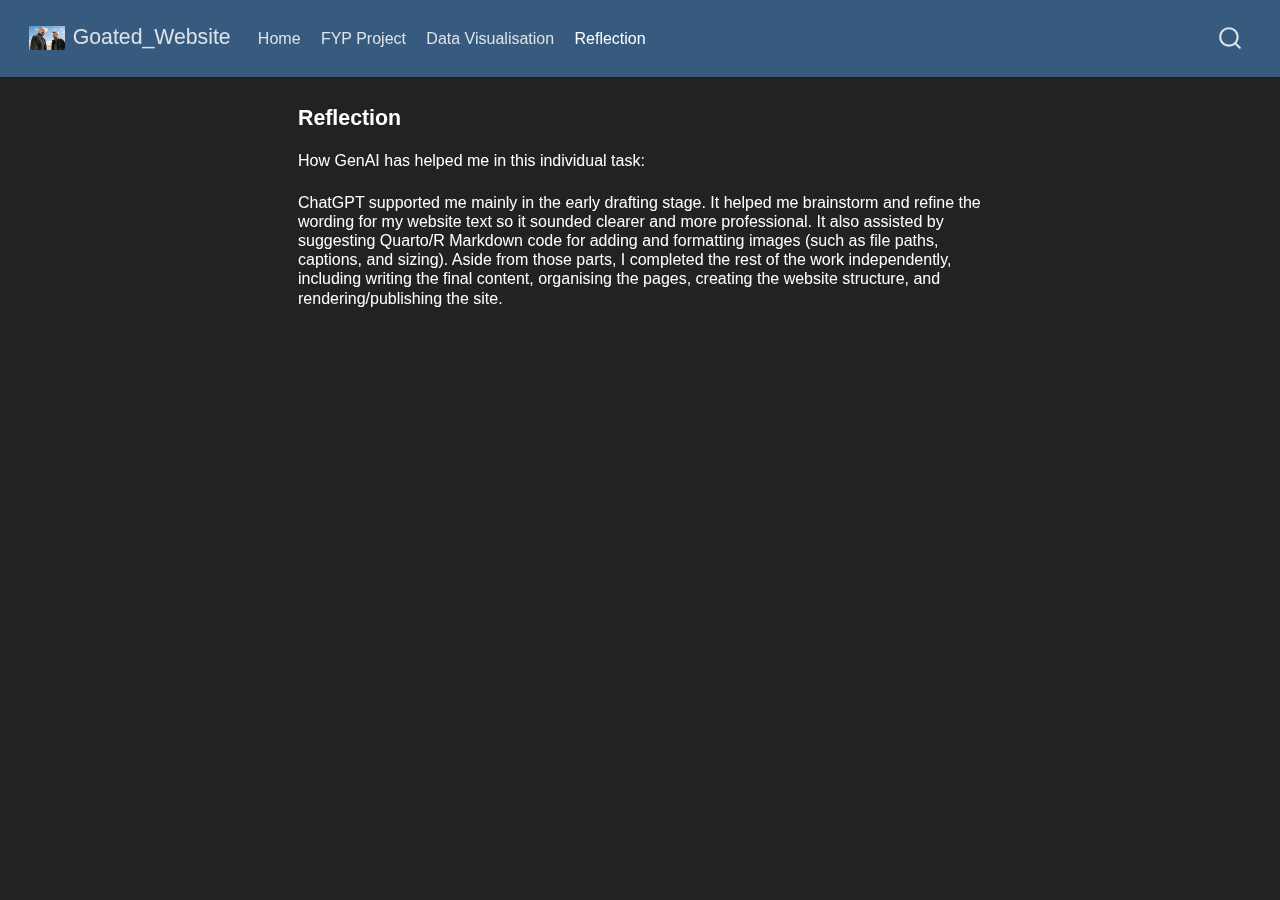
<file: docs/new2.html>
<!DOCTYPE html>
<html xmlns="http://www.w3.org/1999/xhtml" lang="en" xml:lang="en"><head>

<meta charset="utf-8">
<meta name="generator" content="quarto-1.8.26">

<meta name="viewport" content="width=device-width, initial-scale=1.0, user-scalable=yes">


<title>Reflection – Goated_Website</title>
<style>
code{white-space: pre-wrap;}
span.smallcaps{font-variant: small-caps;}
div.columns{display: flex; gap: min(4vw, 1.5em);}
div.column{flex: auto; overflow-x: auto;}
div.hanging-indent{margin-left: 1.5em; text-indent: -1.5em;}
ul.task-list{list-style: none;}
ul.task-list li input[type="checkbox"] {
  width: 0.8em;
  margin: 0 0.8em 0.2em -1em; /* quarto-specific, see https://github.com/quarto-dev/quarto-cli/issues/4556 */ 
  vertical-align: middle;
}
</style>


<script src="site_libs/quarto-nav/quarto-nav.js"></script>
<script src="site_libs/quarto-nav/headroom.min.js"></script>
<script src="site_libs/clipboard/clipboard.min.js"></script>
<script src="site_libs/quarto-search/autocomplete.umd.js"></script>
<script src="site_libs/quarto-search/fuse.min.js"></script>
<script src="site_libs/quarto-search/quarto-search.js"></script>
<meta name="quarto:offset" content="./">
<link href="./favicon.png" rel="icon" type="image/png">
<script src="site_libs/quarto-html/quarto.js" type="module"></script>
<script src="site_libs/quarto-html/tabsets/tabsets.js" type="module"></script>
<script src="site_libs/quarto-html/axe/axe-check.js" type="module"></script>
<script src="site_libs/quarto-html/popper.min.js"></script>
<script src="site_libs/quarto-html/tippy.umd.min.js"></script>
<script src="site_libs/quarto-html/anchor.min.js"></script>
<link href="site_libs/quarto-html/tippy.css" rel="stylesheet">
<link href="site_libs/quarto-html/quarto-syntax-highlighting-dark-b758ccaa5987ceb1b75504551e579abf.css" rel="stylesheet" id="quarto-text-highlighting-styles">
<script src="site_libs/bootstrap/bootstrap.min.js"></script>
<link href="site_libs/bootstrap/bootstrap-icons.css" rel="stylesheet">
<link href="site_libs/bootstrap/bootstrap-0774fc528949661fb60d8774007a227f.min.css" rel="stylesheet" append-hash="true" id="quarto-bootstrap" data-mode="dark">
<script id="quarto-search-options" type="application/json">{
  "location": "navbar",
  "copy-button": false,
  "collapse-after": 3,
  "panel-placement": "end",
  "type": "overlay",
  "limit": 50,
  "keyboard-shortcut": [
    "f",
    "/",
    "s"
  ],
  "show-item-context": false,
  "language": {
    "search-no-results-text": "No results",
    "search-matching-documents-text": "matching documents",
    "search-copy-link-title": "Copy link to search",
    "search-hide-matches-text": "Hide additional matches",
    "search-more-match-text": "more match in this document",
    "search-more-matches-text": "more matches in this document",
    "search-clear-button-title": "Clear",
    "search-text-placeholder": "",
    "search-detached-cancel-button-title": "Cancel",
    "search-submit-button-title": "Submit",
    "search-label": "Search"
  }
}</script>


<link rel="stylesheet" href="styles.css">
</head>

<body class="floating nav-fixed quarto-light">

<div id="quarto-search-results"></div>
  <header id="quarto-header" class="headroom fixed-top">
    <nav class="navbar navbar-expand-lg " data-bs-theme="dark">
      <div class="navbar-container container-fluid">
      <div class="navbar-brand-container mx-auto">
    <a href="./index.html" class="navbar-brand navbar-brand-logo">
    <img src="./logo.png" alt="" class="navbar-logo light-content">
    <img src="./logo.png" alt="" class="navbar-logo dark-content">
    </a>
    <a class="navbar-brand" href="./index.html">
    <span class="navbar-title">Goated_Website</span>
    </a>
  </div>
            <div id="quarto-search" class="" title="Search"></div>
          <button class="navbar-toggler" type="button" data-bs-toggle="collapse" data-bs-target="#navbarCollapse" aria-controls="navbarCollapse" role="menu" aria-expanded="false" aria-label="Toggle navigation" onclick="if (window.quartoToggleHeadroom) { window.quartoToggleHeadroom(); }">
  <span class="navbar-toggler-icon"></span>
</button>
          <div class="collapse navbar-collapse" id="navbarCollapse">
            <ul class="navbar-nav navbar-nav-scroll me-auto">
  <li class="nav-item">
    <a class="nav-link" href="./index.html"> 
<span class="menu-text">Home</span></a>
  </li>  
  <li class="nav-item">
    <a class="nav-link" href="./about.html"> 
<span class="menu-text">FYP Project</span></a>
  </li>  
  <li class="nav-item">
    <a class="nav-link" href="./newpage.html"> 
<span class="menu-text">Data Visualisation</span></a>
  </li>  
  <li class="nav-item">
    <a class="nav-link active" href="./new2.html" aria-current="page"> 
<span class="menu-text">Reflection</span></a>
  </li>  
</ul>
          </div> <!-- /navcollapse -->
            <div class="quarto-navbar-tools">
</div>
      </div> <!-- /container-fluid -->
    </nav>
</header>
<!-- content -->
<div id="quarto-content" class="quarto-container page-columns page-rows-contents page-layout-article page-navbar">
<!-- sidebar -->
  <nav id="quarto-sidebar" class="sidebar collapse collapse-horizontal quarto-sidebar-collapse-item sidebar-navigation floating overflow-auto">
    
</nav>
<div id="quarto-sidebar-glass" class="quarto-sidebar-collapse-item" data-bs-toggle="collapse" data-bs-target=".quarto-sidebar-collapse-item"></div>
<!-- margin-sidebar -->
    <div id="quarto-margin-sidebar" class="sidebar margin-sidebar zindex-bottom">
    </div>
<!-- main -->
<main class="content" id="quarto-document-content">

<header id="title-block-header" class="quarto-title-block default">
<div class="quarto-title">
<h1 class="title">Reflection</h1>
</div>



<div class="quarto-title-meta">

    
  
    
  </div>
  


</header>


How GenAI has helped me in this individual task:
<div style="margin-top: 20px;">

</div>
<p>ChatGPT supported me mainly in the early drafting stage. It helped me brainstorm and refine the wording for my website text so it sounded clearer and more professional. It also assisted by suggesting Quarto/R Markdown code for adding and formatting images (such as file paths, captions, and sizing). Aside from those parts, I completed the rest of the work independently, including writing the final content, organising the pages, creating the website structure, and rendering/publishing the site.</p>



</main> <!-- /main -->
<script id="quarto-html-after-body" type="application/javascript">
  window.document.addEventListener("DOMContentLoaded", function (event) {
    const icon = "";
    const anchorJS = new window.AnchorJS();
    anchorJS.options = {
      placement: 'right',
      icon: icon
    };
    anchorJS.add('.anchored');
    const isCodeAnnotation = (el) => {
      for (const clz of el.classList) {
        if (clz.startsWith('code-annotation-')) {                     
          return true;
        }
      }
      return false;
    }
    const onCopySuccess = function(e) {
      // button target
      const button = e.trigger;
      // don't keep focus
      button.blur();
      // flash "checked"
      button.classList.add('code-copy-button-checked');
      var currentTitle = button.getAttribute("title");
      button.setAttribute("title", "Copied!");
      let tooltip;
      if (window.bootstrap) {
        button.setAttribute("data-bs-toggle", "tooltip");
        button.setAttribute("data-bs-placement", "left");
        button.setAttribute("data-bs-title", "Copied!");
        tooltip = new bootstrap.Tooltip(button, 
          { trigger: "manual", 
            customClass: "code-copy-button-tooltip",
            offset: [0, -8]});
        tooltip.show();    
      }
      setTimeout(function() {
        if (tooltip) {
          tooltip.hide();
          button.removeAttribute("data-bs-title");
          button.removeAttribute("data-bs-toggle");
          button.removeAttribute("data-bs-placement");
        }
        button.setAttribute("title", currentTitle);
        button.classList.remove('code-copy-button-checked');
      }, 1000);
      // clear code selection
      e.clearSelection();
    }
    const getTextToCopy = function(trigger) {
      const outerScaffold = trigger.parentElement.cloneNode(true);
      const codeEl = outerScaffold.querySelector('code');
      for (const childEl of codeEl.children) {
        if (isCodeAnnotation(childEl)) {
          childEl.remove();
        }
      }
      return codeEl.innerText;
    }
    const clipboard = new window.ClipboardJS('.code-copy-button:not([data-in-quarto-modal])', {
      text: getTextToCopy
    });
    clipboard.on('success', onCopySuccess);
    if (window.document.getElementById('quarto-embedded-source-code-modal')) {
      const clipboardModal = new window.ClipboardJS('.code-copy-button[data-in-quarto-modal]', {
        text: getTextToCopy,
        container: window.document.getElementById('quarto-embedded-source-code-modal')
      });
      clipboardModal.on('success', onCopySuccess);
    }
      var localhostRegex = new RegExp(/^(?:http|https):\/\/localhost\:?[0-9]*\//);
      var mailtoRegex = new RegExp(/^mailto:/);
        var filterRegex = new RegExp('/' + window.location.host + '/');
      var isInternal = (href) => {
          return filterRegex.test(href) || localhostRegex.test(href) || mailtoRegex.test(href);
      }
      // Inspect non-navigation links and adorn them if external
     var links = window.document.querySelectorAll('a[href]:not(.nav-link):not(.navbar-brand):not(.toc-action):not(.sidebar-link):not(.sidebar-item-toggle):not(.pagination-link):not(.no-external):not([aria-hidden]):not(.dropdown-item):not(.quarto-navigation-tool):not(.about-link)');
      for (var i=0; i<links.length; i++) {
        const link = links[i];
        if (!isInternal(link.href)) {
          // undo the damage that might have been done by quarto-nav.js in the case of
          // links that we want to consider external
          if (link.dataset.originalHref !== undefined) {
            link.href = link.dataset.originalHref;
          }
        }
      }
    function tippyHover(el, contentFn, onTriggerFn, onUntriggerFn) {
      const config = {
        allowHTML: true,
        maxWidth: 500,
        delay: 100,
        arrow: false,
        appendTo: function(el) {
            return el.parentElement;
        },
        interactive: true,
        interactiveBorder: 10,
        theme: 'quarto',
        placement: 'bottom-start',
      };
      if (contentFn) {
        config.content = contentFn;
      }
      if (onTriggerFn) {
        config.onTrigger = onTriggerFn;
      }
      if (onUntriggerFn) {
        config.onUntrigger = onUntriggerFn;
      }
      window.tippy(el, config); 
    }
    const noterefs = window.document.querySelectorAll('a[role="doc-noteref"]');
    for (var i=0; i<noterefs.length; i++) {
      const ref = noterefs[i];
      tippyHover(ref, function() {
        // use id or data attribute instead here
        let href = ref.getAttribute('data-footnote-href') || ref.getAttribute('href');
        try { href = new URL(href).hash; } catch {}
        const id = href.replace(/^#\/?/, "");
        const note = window.document.getElementById(id);
        if (note) {
          return note.innerHTML;
        } else {
          return "";
        }
      });
    }
    const xrefs = window.document.querySelectorAll('a.quarto-xref');
    const processXRef = (id, note) => {
      // Strip column container classes
      const stripColumnClz = (el) => {
        el.classList.remove("page-full", "page-columns");
        if (el.children) {
          for (const child of el.children) {
            stripColumnClz(child);
          }
        }
      }
      stripColumnClz(note)
      if (id === null || id.startsWith('sec-')) {
        // Special case sections, only their first couple elements
        const container = document.createElement("div");
        if (note.children && note.children.length > 2) {
          container.appendChild(note.children[0].cloneNode(true));
          for (let i = 1; i < note.children.length; i++) {
            const child = note.children[i];
            if (child.tagName === "P" && child.innerText === "") {
              continue;
            } else {
              container.appendChild(child.cloneNode(true));
              break;
            }
          }
          if (window.Quarto?.typesetMath) {
            window.Quarto.typesetMath(container);
          }
          return container.innerHTML
        } else {
          if (window.Quarto?.typesetMath) {
            window.Quarto.typesetMath(note);
          }
          return note.innerHTML;
        }
      } else {
        // Remove any anchor links if they are present
        const anchorLink = note.querySelector('a.anchorjs-link');
        if (anchorLink) {
          anchorLink.remove();
        }
        if (window.Quarto?.typesetMath) {
          window.Quarto.typesetMath(note);
        }
        if (note.classList.contains("callout")) {
          return note.outerHTML;
        } else {
          return note.innerHTML;
        }
      }
    }
    for (var i=0; i<xrefs.length; i++) {
      const xref = xrefs[i];
      tippyHover(xref, undefined, function(instance) {
        instance.disable();
        let url = xref.getAttribute('href');
        let hash = undefined; 
        if (url.startsWith('#')) {
          hash = url;
        } else {
          try { hash = new URL(url).hash; } catch {}
        }
        if (hash) {
          const id = hash.replace(/^#\/?/, "");
          const note = window.document.getElementById(id);
          if (note !== null) {
            try {
              const html = processXRef(id, note.cloneNode(true));
              instance.setContent(html);
            } finally {
              instance.enable();
              instance.show();
            }
          } else {
            // See if we can fetch this
            fetch(url.split('#')[0])
            .then(res => res.text())
            .then(html => {
              const parser = new DOMParser();
              const htmlDoc = parser.parseFromString(html, "text/html");
              const note = htmlDoc.getElementById(id);
              if (note !== null) {
                const html = processXRef(id, note);
                instance.setContent(html);
              } 
            }).finally(() => {
              instance.enable();
              instance.show();
            });
          }
        } else {
          // See if we can fetch a full url (with no hash to target)
          // This is a special case and we should probably do some content thinning / targeting
          fetch(url)
          .then(res => res.text())
          .then(html => {
            const parser = new DOMParser();
            const htmlDoc = parser.parseFromString(html, "text/html");
            const note = htmlDoc.querySelector('main.content');
            if (note !== null) {
              // This should only happen for chapter cross references
              // (since there is no id in the URL)
              // remove the first header
              if (note.children.length > 0 && note.children[0].tagName === "HEADER") {
                note.children[0].remove();
              }
              const html = processXRef(null, note);
              instance.setContent(html);
            } 
          }).finally(() => {
            instance.enable();
            instance.show();
          });
        }
      }, function(instance) {
      });
    }
        let selectedAnnoteEl;
        const selectorForAnnotation = ( cell, annotation) => {
          let cellAttr = 'data-code-cell="' + cell + '"';
          let lineAttr = 'data-code-annotation="' +  annotation + '"';
          const selector = 'span[' + cellAttr + '][' + lineAttr + ']';
          return selector;
        }
        const selectCodeLines = (annoteEl) => {
          const doc = window.document;
          const targetCell = annoteEl.getAttribute("data-target-cell");
          const targetAnnotation = annoteEl.getAttribute("data-target-annotation");
          const annoteSpan = window.document.querySelector(selectorForAnnotation(targetCell, targetAnnotation));
          const lines = annoteSpan.getAttribute("data-code-lines").split(",");
          const lineIds = lines.map((line) => {
            return targetCell + "-" + line;
          })
          let top = null;
          let height = null;
          let parent = null;
          if (lineIds.length > 0) {
              //compute the position of the single el (top and bottom and make a div)
              const el = window.document.getElementById(lineIds[0]);
              top = el.offsetTop;
              height = el.offsetHeight;
              parent = el.parentElement.parentElement;
            if (lineIds.length > 1) {
              const lastEl = window.document.getElementById(lineIds[lineIds.length - 1]);
              const bottom = lastEl.offsetTop + lastEl.offsetHeight;
              height = bottom - top;
            }
            if (top !== null && height !== null && parent !== null) {
              // cook up a div (if necessary) and position it 
              let div = window.document.getElementById("code-annotation-line-highlight");
              if (div === null) {
                div = window.document.createElement("div");
                div.setAttribute("id", "code-annotation-line-highlight");
                div.style.position = 'absolute';
                parent.appendChild(div);
              }
              div.style.top = top - 2 + "px";
              div.style.height = height + 4 + "px";
              div.style.left = 0;
              let gutterDiv = window.document.getElementById("code-annotation-line-highlight-gutter");
              if (gutterDiv === null) {
                gutterDiv = window.document.createElement("div");
                gutterDiv.setAttribute("id", "code-annotation-line-highlight-gutter");
                gutterDiv.style.position = 'absolute';
                const codeCell = window.document.getElementById(targetCell);
                const gutter = codeCell.querySelector('.code-annotation-gutter');
                gutter.appendChild(gutterDiv);
              }
              gutterDiv.style.top = top - 2 + "px";
              gutterDiv.style.height = height + 4 + "px";
            }
            selectedAnnoteEl = annoteEl;
          }
        };
        const unselectCodeLines = () => {
          const elementsIds = ["code-annotation-line-highlight", "code-annotation-line-highlight-gutter"];
          elementsIds.forEach((elId) => {
            const div = window.document.getElementById(elId);
            if (div) {
              div.remove();
            }
          });
          selectedAnnoteEl = undefined;
        };
          // Handle positioning of the toggle
      window.addEventListener(
        "resize",
        throttle(() => {
          elRect = undefined;
          if (selectedAnnoteEl) {
            selectCodeLines(selectedAnnoteEl);
          }
        }, 10)
      );
      function throttle(fn, ms) {
      let throttle = false;
      let timer;
        return (...args) => {
          if(!throttle) { // first call gets through
              fn.apply(this, args);
              throttle = true;
          } else { // all the others get throttled
              if(timer) clearTimeout(timer); // cancel #2
              timer = setTimeout(() => {
                fn.apply(this, args);
                timer = throttle = false;
              }, ms);
          }
        };
      }
        // Attach click handler to the DT
        const annoteDls = window.document.querySelectorAll('dt[data-target-cell]');
        for (const annoteDlNode of annoteDls) {
          annoteDlNode.addEventListener('click', (event) => {
            const clickedEl = event.target;
            if (clickedEl !== selectedAnnoteEl) {
              unselectCodeLines();
              const activeEl = window.document.querySelector('dt[data-target-cell].code-annotation-active');
              if (activeEl) {
                activeEl.classList.remove('code-annotation-active');
              }
              selectCodeLines(clickedEl);
              clickedEl.classList.add('code-annotation-active');
            } else {
              // Unselect the line
              unselectCodeLines();
              clickedEl.classList.remove('code-annotation-active');
            }
          });
        }
    const findCites = (el) => {
      const parentEl = el.parentElement;
      if (parentEl) {
        const cites = parentEl.dataset.cites;
        if (cites) {
          return {
            el,
            cites: cites.split(' ')
          };
        } else {
          return findCites(el.parentElement)
        }
      } else {
        return undefined;
      }
    };
    var bibliorefs = window.document.querySelectorAll('a[role="doc-biblioref"]');
    for (var i=0; i<bibliorefs.length; i++) {
      const ref = bibliorefs[i];
      const citeInfo = findCites(ref);
      if (citeInfo) {
        tippyHover(citeInfo.el, function() {
          var popup = window.document.createElement('div');
          citeInfo.cites.forEach(function(cite) {
            var citeDiv = window.document.createElement('div');
            citeDiv.classList.add('hanging-indent');
            citeDiv.classList.add('csl-entry');
            var biblioDiv = window.document.getElementById('ref-' + cite);
            if (biblioDiv) {
              citeDiv.innerHTML = biblioDiv.innerHTML;
            }
            popup.appendChild(citeDiv);
          });
          return popup.innerHTML;
        });
      }
    }
  });
  </script>
</div> <!-- /content -->




</body></html>
</file>
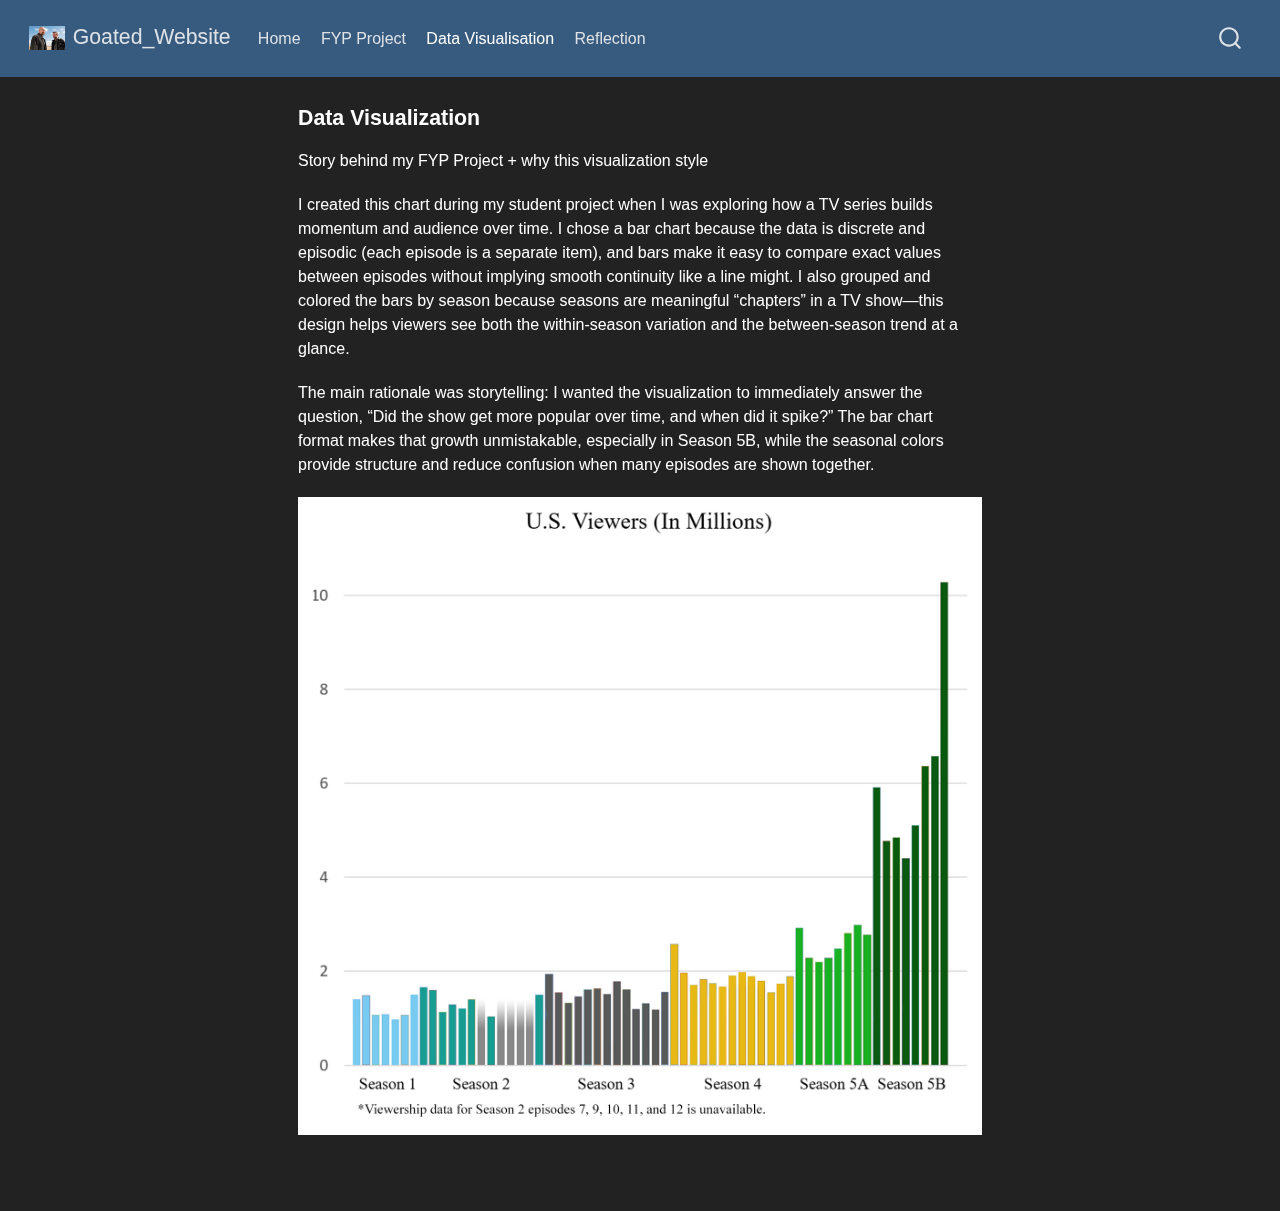
<file: docs/newpage.html>
<!DOCTYPE html>
<html xmlns="http://www.w3.org/1999/xhtml" lang="en" xml:lang="en"><head>

<meta charset="utf-8">
<meta name="generator" content="quarto-1.8.26">

<meta name="viewport" content="width=device-width, initial-scale=1.0, user-scalable=yes">


<title>Data Visualization – Goated_Website</title>
<style>
code{white-space: pre-wrap;}
span.smallcaps{font-variant: small-caps;}
div.columns{display: flex; gap: min(4vw, 1.5em);}
div.column{flex: auto; overflow-x: auto;}
div.hanging-indent{margin-left: 1.5em; text-indent: -1.5em;}
ul.task-list{list-style: none;}
ul.task-list li input[type="checkbox"] {
  width: 0.8em;
  margin: 0 0.8em 0.2em -1em; /* quarto-specific, see https://github.com/quarto-dev/quarto-cli/issues/4556 */ 
  vertical-align: middle;
}
</style>


<script src="site_libs/quarto-nav/quarto-nav.js"></script>
<script src="site_libs/quarto-nav/headroom.min.js"></script>
<script src="site_libs/clipboard/clipboard.min.js"></script>
<script src="site_libs/quarto-search/autocomplete.umd.js"></script>
<script src="site_libs/quarto-search/fuse.min.js"></script>
<script src="site_libs/quarto-search/quarto-search.js"></script>
<meta name="quarto:offset" content="./">
<link href="./favicon.png" rel="icon" type="image/png">
<script src="site_libs/quarto-html/quarto.js" type="module"></script>
<script src="site_libs/quarto-html/tabsets/tabsets.js" type="module"></script>
<script src="site_libs/quarto-html/axe/axe-check.js" type="module"></script>
<script src="site_libs/quarto-html/popper.min.js"></script>
<script src="site_libs/quarto-html/tippy.umd.min.js"></script>
<script src="site_libs/quarto-html/anchor.min.js"></script>
<link href="site_libs/quarto-html/tippy.css" rel="stylesheet">
<link href="site_libs/quarto-html/quarto-syntax-highlighting-dark-b758ccaa5987ceb1b75504551e579abf.css" rel="stylesheet" id="quarto-text-highlighting-styles">
<script src="site_libs/bootstrap/bootstrap.min.js"></script>
<link href="site_libs/bootstrap/bootstrap-icons.css" rel="stylesheet">
<link href="site_libs/bootstrap/bootstrap-0774fc528949661fb60d8774007a227f.min.css" rel="stylesheet" append-hash="true" id="quarto-bootstrap" data-mode="dark">
<script id="quarto-search-options" type="application/json">{
  "location": "navbar",
  "copy-button": false,
  "collapse-after": 3,
  "panel-placement": "end",
  "type": "overlay",
  "limit": 50,
  "keyboard-shortcut": [
    "f",
    "/",
    "s"
  ],
  "show-item-context": false,
  "language": {
    "search-no-results-text": "No results",
    "search-matching-documents-text": "matching documents",
    "search-copy-link-title": "Copy link to search",
    "search-hide-matches-text": "Hide additional matches",
    "search-more-match-text": "more match in this document",
    "search-more-matches-text": "more matches in this document",
    "search-clear-button-title": "Clear",
    "search-text-placeholder": "",
    "search-detached-cancel-button-title": "Cancel",
    "search-submit-button-title": "Submit",
    "search-label": "Search"
  }
}</script>


<link rel="stylesheet" href="styles.css">
</head>

<body class="floating nav-fixed quarto-light">

<div id="quarto-search-results"></div>
  <header id="quarto-header" class="headroom fixed-top">
    <nav class="navbar navbar-expand-lg " data-bs-theme="dark">
      <div class="navbar-container container-fluid">
      <div class="navbar-brand-container mx-auto">
    <a href="./index.html" class="navbar-brand navbar-brand-logo">
    <img src="./logo.png" alt="" class="navbar-logo light-content">
    <img src="./logo.png" alt="" class="navbar-logo dark-content">
    </a>
    <a class="navbar-brand" href="./index.html">
    <span class="navbar-title">Goated_Website</span>
    </a>
  </div>
            <div id="quarto-search" class="" title="Search"></div>
          <button class="navbar-toggler" type="button" data-bs-toggle="collapse" data-bs-target="#navbarCollapse" aria-controls="navbarCollapse" role="menu" aria-expanded="false" aria-label="Toggle navigation" onclick="if (window.quartoToggleHeadroom) { window.quartoToggleHeadroom(); }">
  <span class="navbar-toggler-icon"></span>
</button>
          <div class="collapse navbar-collapse" id="navbarCollapse">
            <ul class="navbar-nav navbar-nav-scroll me-auto">
  <li class="nav-item">
    <a class="nav-link" href="./index.html"> 
<span class="menu-text">Home</span></a>
  </li>  
  <li class="nav-item">
    <a class="nav-link" href="./about.html"> 
<span class="menu-text">FYP Project</span></a>
  </li>  
  <li class="nav-item">
    <a class="nav-link active" href="./newpage.html" aria-current="page"> 
<span class="menu-text">Data Visualisation</span></a>
  </li>  
  <li class="nav-item">
    <a class="nav-link" href="./new2.html"> 
<span class="menu-text">Reflection</span></a>
  </li>  
</ul>
          </div> <!-- /navcollapse -->
            <div class="quarto-navbar-tools">
</div>
      </div> <!-- /container-fluid -->
    </nav>
</header>
<!-- content -->
<div id="quarto-content" class="quarto-container page-columns page-rows-contents page-layout-article page-navbar">
<!-- sidebar -->
  <nav id="quarto-sidebar" class="sidebar collapse collapse-horizontal quarto-sidebar-collapse-item sidebar-navigation floating overflow-auto">
    
</nav>
<div id="quarto-sidebar-glass" class="quarto-sidebar-collapse-item" data-bs-toggle="collapse" data-bs-target=".quarto-sidebar-collapse-item"></div>
<!-- margin-sidebar -->
    <div id="quarto-margin-sidebar" class="sidebar margin-sidebar zindex-bottom">
    </div>
<!-- main -->
<main class="content" id="quarto-document-content">

<header id="title-block-header" class="quarto-title-block default">
<div class="quarto-title">
<h1 class="title">Data Visualization</h1>
</div>



<div class="quarto-title-meta">

    
  
    
  </div>
  


</header>


Story behind my FYP Project + why this visualization style
<div style="margin-top: 20px;">

</div>
I created this chart during my student project when I was exploring how a TV series builds momentum and audience over time. I chose a bar chart because the data is discrete and episodic (each episode is a separate item), and bars make it easy to compare exact values between episodes without implying smooth continuity like a line might. I also grouped and colored the bars by season because seasons are meaningful “chapters” in a TV show—this design helps viewers see both the within-season variation and the between-season trend at a glance.
<div style="margin-top: 20px;">

</div>
The main rationale was storytelling: I wanted the visualization to immediately answer the question, “Did the show get more popular over time, and when did it spike?” The bar chart format makes that growth unmistakable, especially in Season 5B, while the seasonal colors provide structure and reduce confusion when many episodes are shown together.
<div style="margin-top: 20px;">

</div>
<p><img src="BBViewership.png" class="img-fluid"></p>



</main> <!-- /main -->
<script id="quarto-html-after-body" type="application/javascript">
  window.document.addEventListener("DOMContentLoaded", function (event) {
    const icon = "";
    const anchorJS = new window.AnchorJS();
    anchorJS.options = {
      placement: 'right',
      icon: icon
    };
    anchorJS.add('.anchored');
    const isCodeAnnotation = (el) => {
      for (const clz of el.classList) {
        if (clz.startsWith('code-annotation-')) {                     
          return true;
        }
      }
      return false;
    }
    const onCopySuccess = function(e) {
      // button target
      const button = e.trigger;
      // don't keep focus
      button.blur();
      // flash "checked"
      button.classList.add('code-copy-button-checked');
      var currentTitle = button.getAttribute("title");
      button.setAttribute("title", "Copied!");
      let tooltip;
      if (window.bootstrap) {
        button.setAttribute("data-bs-toggle", "tooltip");
        button.setAttribute("data-bs-placement", "left");
        button.setAttribute("data-bs-title", "Copied!");
        tooltip = new bootstrap.Tooltip(button, 
          { trigger: "manual", 
            customClass: "code-copy-button-tooltip",
            offset: [0, -8]});
        tooltip.show();    
      }
      setTimeout(function() {
        if (tooltip) {
          tooltip.hide();
          button.removeAttribute("data-bs-title");
          button.removeAttribute("data-bs-toggle");
          button.removeAttribute("data-bs-placement");
        }
        button.setAttribute("title", currentTitle);
        button.classList.remove('code-copy-button-checked');
      }, 1000);
      // clear code selection
      e.clearSelection();
    }
    const getTextToCopy = function(trigger) {
      const outerScaffold = trigger.parentElement.cloneNode(true);
      const codeEl = outerScaffold.querySelector('code');
      for (const childEl of codeEl.children) {
        if (isCodeAnnotation(childEl)) {
          childEl.remove();
        }
      }
      return codeEl.innerText;
    }
    const clipboard = new window.ClipboardJS('.code-copy-button:not([data-in-quarto-modal])', {
      text: getTextToCopy
    });
    clipboard.on('success', onCopySuccess);
    if (window.document.getElementById('quarto-embedded-source-code-modal')) {
      const clipboardModal = new window.ClipboardJS('.code-copy-button[data-in-quarto-modal]', {
        text: getTextToCopy,
        container: window.document.getElementById('quarto-embedded-source-code-modal')
      });
      clipboardModal.on('success', onCopySuccess);
    }
      var localhostRegex = new RegExp(/^(?:http|https):\/\/localhost\:?[0-9]*\//);
      var mailtoRegex = new RegExp(/^mailto:/);
        var filterRegex = new RegExp('/' + window.location.host + '/');
      var isInternal = (href) => {
          return filterRegex.test(href) || localhostRegex.test(href) || mailtoRegex.test(href);
      }
      // Inspect non-navigation links and adorn them if external
     var links = window.document.querySelectorAll('a[href]:not(.nav-link):not(.navbar-brand):not(.toc-action):not(.sidebar-link):not(.sidebar-item-toggle):not(.pagination-link):not(.no-external):not([aria-hidden]):not(.dropdown-item):not(.quarto-navigation-tool):not(.about-link)');
      for (var i=0; i<links.length; i++) {
        const link = links[i];
        if (!isInternal(link.href)) {
          // undo the damage that might have been done by quarto-nav.js in the case of
          // links that we want to consider external
          if (link.dataset.originalHref !== undefined) {
            link.href = link.dataset.originalHref;
          }
        }
      }
    function tippyHover(el, contentFn, onTriggerFn, onUntriggerFn) {
      const config = {
        allowHTML: true,
        maxWidth: 500,
        delay: 100,
        arrow: false,
        appendTo: function(el) {
            return el.parentElement;
        },
        interactive: true,
        interactiveBorder: 10,
        theme: 'quarto',
        placement: 'bottom-start',
      };
      if (contentFn) {
        config.content = contentFn;
      }
      if (onTriggerFn) {
        config.onTrigger = onTriggerFn;
      }
      if (onUntriggerFn) {
        config.onUntrigger = onUntriggerFn;
      }
      window.tippy(el, config); 
    }
    const noterefs = window.document.querySelectorAll('a[role="doc-noteref"]');
    for (var i=0; i<noterefs.length; i++) {
      const ref = noterefs[i];
      tippyHover(ref, function() {
        // use id or data attribute instead here
        let href = ref.getAttribute('data-footnote-href') || ref.getAttribute('href');
        try { href = new URL(href).hash; } catch {}
        const id = href.replace(/^#\/?/, "");
        const note = window.document.getElementById(id);
        if (note) {
          return note.innerHTML;
        } else {
          return "";
        }
      });
    }
    const xrefs = window.document.querySelectorAll('a.quarto-xref');
    const processXRef = (id, note) => {
      // Strip column container classes
      const stripColumnClz = (el) => {
        el.classList.remove("page-full", "page-columns");
        if (el.children) {
          for (const child of el.children) {
            stripColumnClz(child);
          }
        }
      }
      stripColumnClz(note)
      if (id === null || id.startsWith('sec-')) {
        // Special case sections, only their first couple elements
        const container = document.createElement("div");
        if (note.children && note.children.length > 2) {
          container.appendChild(note.children[0].cloneNode(true));
          for (let i = 1; i < note.children.length; i++) {
            const child = note.children[i];
            if (child.tagName === "P" && child.innerText === "") {
              continue;
            } else {
              container.appendChild(child.cloneNode(true));
              break;
            }
          }
          if (window.Quarto?.typesetMath) {
            window.Quarto.typesetMath(container);
          }
          return container.innerHTML
        } else {
          if (window.Quarto?.typesetMath) {
            window.Quarto.typesetMath(note);
          }
          return note.innerHTML;
        }
      } else {
        // Remove any anchor links if they are present
        const anchorLink = note.querySelector('a.anchorjs-link');
        if (anchorLink) {
          anchorLink.remove();
        }
        if (window.Quarto?.typesetMath) {
          window.Quarto.typesetMath(note);
        }
        if (note.classList.contains("callout")) {
          return note.outerHTML;
        } else {
          return note.innerHTML;
        }
      }
    }
    for (var i=0; i<xrefs.length; i++) {
      const xref = xrefs[i];
      tippyHover(xref, undefined, function(instance) {
        instance.disable();
        let url = xref.getAttribute('href');
        let hash = undefined; 
        if (url.startsWith('#')) {
          hash = url;
        } else {
          try { hash = new URL(url).hash; } catch {}
        }
        if (hash) {
          const id = hash.replace(/^#\/?/, "");
          const note = window.document.getElementById(id);
          if (note !== null) {
            try {
              const html = processXRef(id, note.cloneNode(true));
              instance.setContent(html);
            } finally {
              instance.enable();
              instance.show();
            }
          } else {
            // See if we can fetch this
            fetch(url.split('#')[0])
            .then(res => res.text())
            .then(html => {
              const parser = new DOMParser();
              const htmlDoc = parser.parseFromString(html, "text/html");
              const note = htmlDoc.getElementById(id);
              if (note !== null) {
                const html = processXRef(id, note);
                instance.setContent(html);
              } 
            }).finally(() => {
              instance.enable();
              instance.show();
            });
          }
        } else {
          // See if we can fetch a full url (with no hash to target)
          // This is a special case and we should probably do some content thinning / targeting
          fetch(url)
          .then(res => res.text())
          .then(html => {
            const parser = new DOMParser();
            const htmlDoc = parser.parseFromString(html, "text/html");
            const note = htmlDoc.querySelector('main.content');
            if (note !== null) {
              // This should only happen for chapter cross references
              // (since there is no id in the URL)
              // remove the first header
              if (note.children.length > 0 && note.children[0].tagName === "HEADER") {
                note.children[0].remove();
              }
              const html = processXRef(null, note);
              instance.setContent(html);
            } 
          }).finally(() => {
            instance.enable();
            instance.show();
          });
        }
      }, function(instance) {
      });
    }
        let selectedAnnoteEl;
        const selectorForAnnotation = ( cell, annotation) => {
          let cellAttr = 'data-code-cell="' + cell + '"';
          let lineAttr = 'data-code-annotation="' +  annotation + '"';
          const selector = 'span[' + cellAttr + '][' + lineAttr + ']';
          return selector;
        }
        const selectCodeLines = (annoteEl) => {
          const doc = window.document;
          const targetCell = annoteEl.getAttribute("data-target-cell");
          const targetAnnotation = annoteEl.getAttribute("data-target-annotation");
          const annoteSpan = window.document.querySelector(selectorForAnnotation(targetCell, targetAnnotation));
          const lines = annoteSpan.getAttribute("data-code-lines").split(",");
          const lineIds = lines.map((line) => {
            return targetCell + "-" + line;
          })
          let top = null;
          let height = null;
          let parent = null;
          if (lineIds.length > 0) {
              //compute the position of the single el (top and bottom and make a div)
              const el = window.document.getElementById(lineIds[0]);
              top = el.offsetTop;
              height = el.offsetHeight;
              parent = el.parentElement.parentElement;
            if (lineIds.length > 1) {
              const lastEl = window.document.getElementById(lineIds[lineIds.length - 1]);
              const bottom = lastEl.offsetTop + lastEl.offsetHeight;
              height = bottom - top;
            }
            if (top !== null && height !== null && parent !== null) {
              // cook up a div (if necessary) and position it 
              let div = window.document.getElementById("code-annotation-line-highlight");
              if (div === null) {
                div = window.document.createElement("div");
                div.setAttribute("id", "code-annotation-line-highlight");
                div.style.position = 'absolute';
                parent.appendChild(div);
              }
              div.style.top = top - 2 + "px";
              div.style.height = height + 4 + "px";
              div.style.left = 0;
              let gutterDiv = window.document.getElementById("code-annotation-line-highlight-gutter");
              if (gutterDiv === null) {
                gutterDiv = window.document.createElement("div");
                gutterDiv.setAttribute("id", "code-annotation-line-highlight-gutter");
                gutterDiv.style.position = 'absolute';
                const codeCell = window.document.getElementById(targetCell);
                const gutter = codeCell.querySelector('.code-annotation-gutter');
                gutter.appendChild(gutterDiv);
              }
              gutterDiv.style.top = top - 2 + "px";
              gutterDiv.style.height = height + 4 + "px";
            }
            selectedAnnoteEl = annoteEl;
          }
        };
        const unselectCodeLines = () => {
          const elementsIds = ["code-annotation-line-highlight", "code-annotation-line-highlight-gutter"];
          elementsIds.forEach((elId) => {
            const div = window.document.getElementById(elId);
            if (div) {
              div.remove();
            }
          });
          selectedAnnoteEl = undefined;
        };
          // Handle positioning of the toggle
      window.addEventListener(
        "resize",
        throttle(() => {
          elRect = undefined;
          if (selectedAnnoteEl) {
            selectCodeLines(selectedAnnoteEl);
          }
        }, 10)
      );
      function throttle(fn, ms) {
      let throttle = false;
      let timer;
        return (...args) => {
          if(!throttle) { // first call gets through
              fn.apply(this, args);
              throttle = true;
          } else { // all the others get throttled
              if(timer) clearTimeout(timer); // cancel #2
              timer = setTimeout(() => {
                fn.apply(this, args);
                timer = throttle = false;
              }, ms);
          }
        };
      }
        // Attach click handler to the DT
        const annoteDls = window.document.querySelectorAll('dt[data-target-cell]');
        for (const annoteDlNode of annoteDls) {
          annoteDlNode.addEventListener('click', (event) => {
            const clickedEl = event.target;
            if (clickedEl !== selectedAnnoteEl) {
              unselectCodeLines();
              const activeEl = window.document.querySelector('dt[data-target-cell].code-annotation-active');
              if (activeEl) {
                activeEl.classList.remove('code-annotation-active');
              }
              selectCodeLines(clickedEl);
              clickedEl.classList.add('code-annotation-active');
            } else {
              // Unselect the line
              unselectCodeLines();
              clickedEl.classList.remove('code-annotation-active');
            }
          });
        }
    const findCites = (el) => {
      const parentEl = el.parentElement;
      if (parentEl) {
        const cites = parentEl.dataset.cites;
        if (cites) {
          return {
            el,
            cites: cites.split(' ')
          };
        } else {
          return findCites(el.parentElement)
        }
      } else {
        return undefined;
      }
    };
    var bibliorefs = window.document.querySelectorAll('a[role="doc-biblioref"]');
    for (var i=0; i<bibliorefs.length; i++) {
      const ref = bibliorefs[i];
      const citeInfo = findCites(ref);
      if (citeInfo) {
        tippyHover(citeInfo.el, function() {
          var popup = window.document.createElement('div');
          citeInfo.cites.forEach(function(cite) {
            var citeDiv = window.document.createElement('div');
            citeDiv.classList.add('hanging-indent');
            citeDiv.classList.add('csl-entry');
            var biblioDiv = window.document.getElementById('ref-' + cite);
            if (biblioDiv) {
              citeDiv.innerHTML = biblioDiv.innerHTML;
            }
            popup.appendChild(citeDiv);
          });
          return popup.innerHTML;
        });
      }
    }
  });
  </script>
</div> <!-- /content -->




</body></html>
</file>
<file: docs/site_libs/quarto-html/tippy.css>
.tippy-box[data-animation=fade][data-state=hidden]{opacity:0}[data-tippy-root]{max-width:calc(100vw - 10px)}.tippy-box{position:relative;background-color:#333;color:#fff;border-radius:4px;font-size:14px;line-height:1.4;white-space:normal;outline:0;transition-property:transform,visibility,opacity}.tippy-box[data-placement^=top]>.tippy-arrow{bottom:0}.tippy-box[data-placement^=top]>.tippy-arrow:before{bottom:-7px;left:0;border-width:8px 8px 0;border-top-color:initial;transform-origin:center top}.tippy-box[data-placement^=bottom]>.tippy-arrow{top:0}.tippy-box[data-placement^=bottom]>.tippy-arrow:before{top:-7px;left:0;border-width:0 8px 8px;border-bottom-color:initial;transform-origin:center bottom}.tippy-box[data-placement^=left]>.tippy-arrow{right:0}.tippy-box[data-placement^=left]>.tippy-arrow:before{border-width:8px 0 8px 8px;border-left-color:initial;right:-7px;transform-origin:center left}.tippy-box[data-placement^=right]>.tippy-arrow{left:0}.tippy-box[data-placement^=right]>.tippy-arrow:before{left:-7px;border-width:8px 8px 8px 0;border-right-color:initial;transform-origin:center right}.tippy-box[data-inertia][data-state=visible]{transition-timing-function:cubic-bezier(.54,1.5,.38,1.11)}.tippy-arrow{width:16px;height:16px;color:#333}.tippy-arrow:before{content:"";position:absolute;border-color:transparent;border-style:solid}.tippy-content{position:relative;padding:5px 9px;z-index:1}
</file>
<file: docs/site_libs/quarto-html/quarto-syntax-highlighting-dark-b758ccaa5987ceb1b75504551e579abf.css>
/* quarto syntax highlight colors */
:root {
  --quarto-hl-al-color: #f07178;
  --quarto-hl-an-color: #d4d0ab;
  --quarto-hl-at-color: #00e0e0;
  --quarto-hl-bn-color: #d4d0ab;
  --quarto-hl-bu-color: #abe338;
  --quarto-hl-ch-color: #abe338;
  --quarto-hl-co-color: #f8f8f2;
  --quarto-hl-cv-color: #ffd700;
  --quarto-hl-cn-color: #ffd700;
  --quarto-hl-cf-color: #ffa07a;
  --quarto-hl-dt-color: #ffa07a;
  --quarto-hl-dv-color: #d4d0ab;
  --quarto-hl-do-color: #f8f8f2;
  --quarto-hl-er-color: #f07178;
  --quarto-hl-ex-color: #00e0e0;
  --quarto-hl-fl-color: #d4d0ab;
  --quarto-hl-fu-color: #ffa07a;
  --quarto-hl-im-color: #abe338;
  --quarto-hl-in-color: #d4d0ab;
  --quarto-hl-kw-color: #ffa07a;
  --quarto-hl-op-color: #ffa07a;
  --quarto-hl-ot-color: #00e0e0;
  --quarto-hl-pp-color: #dcc6e0;
  --quarto-hl-re-color: #00e0e0;
  --quarto-hl-sc-color: #abe338;
  --quarto-hl-ss-color: #abe338;
  --quarto-hl-st-color: #abe338;
  --quarto-hl-va-color: #00e0e0;
  --quarto-hl-vs-color: #abe338;
  --quarto-hl-wa-color: #dcc6e0;
}

/* other quarto variables */
:root {
  --quarto-font-monospace: SFMono-Regular, Menlo, Monaco, Consolas, "Liberation Mono", "Courier New", monospace;
}

/* syntax highlight based on Pandoc's rules */
pre > code.sourceCode > span {
  color: #f8f8f2;
}

code.sourceCode > span {
  color: #f8f8f2;
}

div.sourceCode,
div.sourceCode pre.sourceCode {
  color: #f8f8f2;
}

/* Normal */
code span {
  color: #f8f8f2;
}

/* Alert */
code span.al {
  color: #f07178;
}

/* Annotation */
code span.an {
  color: #d4d0ab;
}

/* Attribute */
code span.at {
  color: #00e0e0;
}

/* BaseN */
code span.bn {
  color: #d4d0ab;
}

/* BuiltIn */
code span.bu {
  color: #abe338;
}

/* ControlFlow */
code span.cf {
  font-weight: bold;
  color: #ffa07a;
}

/* Char */
code span.ch {
  color: #abe338;
}

/* Constant */
code span.cn {
  color: #ffd700;
}

/* Comment */
code span.co {
  font-style: italic;
  color: #f8f8f2;
}

/* CommentVar */
code span.cv {
  color: #ffd700;
}

/* Documentation */
code span.do {
  color: #f8f8f2;
}

/* DataType */
code span.dt {
  color: #ffa07a;
}

/* DecVal */
code span.dv {
  color: #d4d0ab;
}

/* Error */
code span.er {
  color: #f07178;
  text-decoration: underline;
}

/* Extension */
code span.ex {
  font-weight: bold;
  color: #00e0e0;
}

/* Float */
code span.fl {
  color: #d4d0ab;
}

/* Function */
code span.fu {
  color: #ffa07a;
}

/* Import */
code span.im {
  color: #abe338;
}

/* Information */
code span.in {
  color: #d4d0ab;
}

/* Keyword */
code span.kw {
  font-weight: bold;
  color: #ffa07a;
}

/* Operator */
code span.op {
  color: #ffa07a;
}

/* Other */
code span.ot {
  color: #00e0e0;
}

/* Preprocessor */
code span.pp {
  color: #dcc6e0;
}

/* RegionMarker */
code span.re {
  background-color: #f8f8f2;
  color: #00e0e0;
}

/* SpecialChar */
code span.sc {
  color: #abe338;
}

/* SpecialString */
code span.ss {
  color: #abe338;
}

/* String */
code span.st {
  color: #abe338;
}

/* Variable */
code span.va {
  color: #00e0e0;
}

/* VerbatimString */
code span.vs {
  color: #abe338;
}

/* Warning */
code span.wa {
  color: #dcc6e0;
}

.prevent-inlining {
  content: "</";
}

/*# sourceMappingURL=6c091f0476edacc1e88d089996040f32.css.map */
</file>
<file: docs/styles.css>
body {
  font-family: Arial, sans-serif;
  font-size: 16px;
}

p {
  margin: 0;
  padding: 0;
  line-height: 1.2;
}

h1,h2 {
  font-size: 16pt;
}
h3,h4 {
  font-size: 14pt;
}

/* css styles */
</file>
